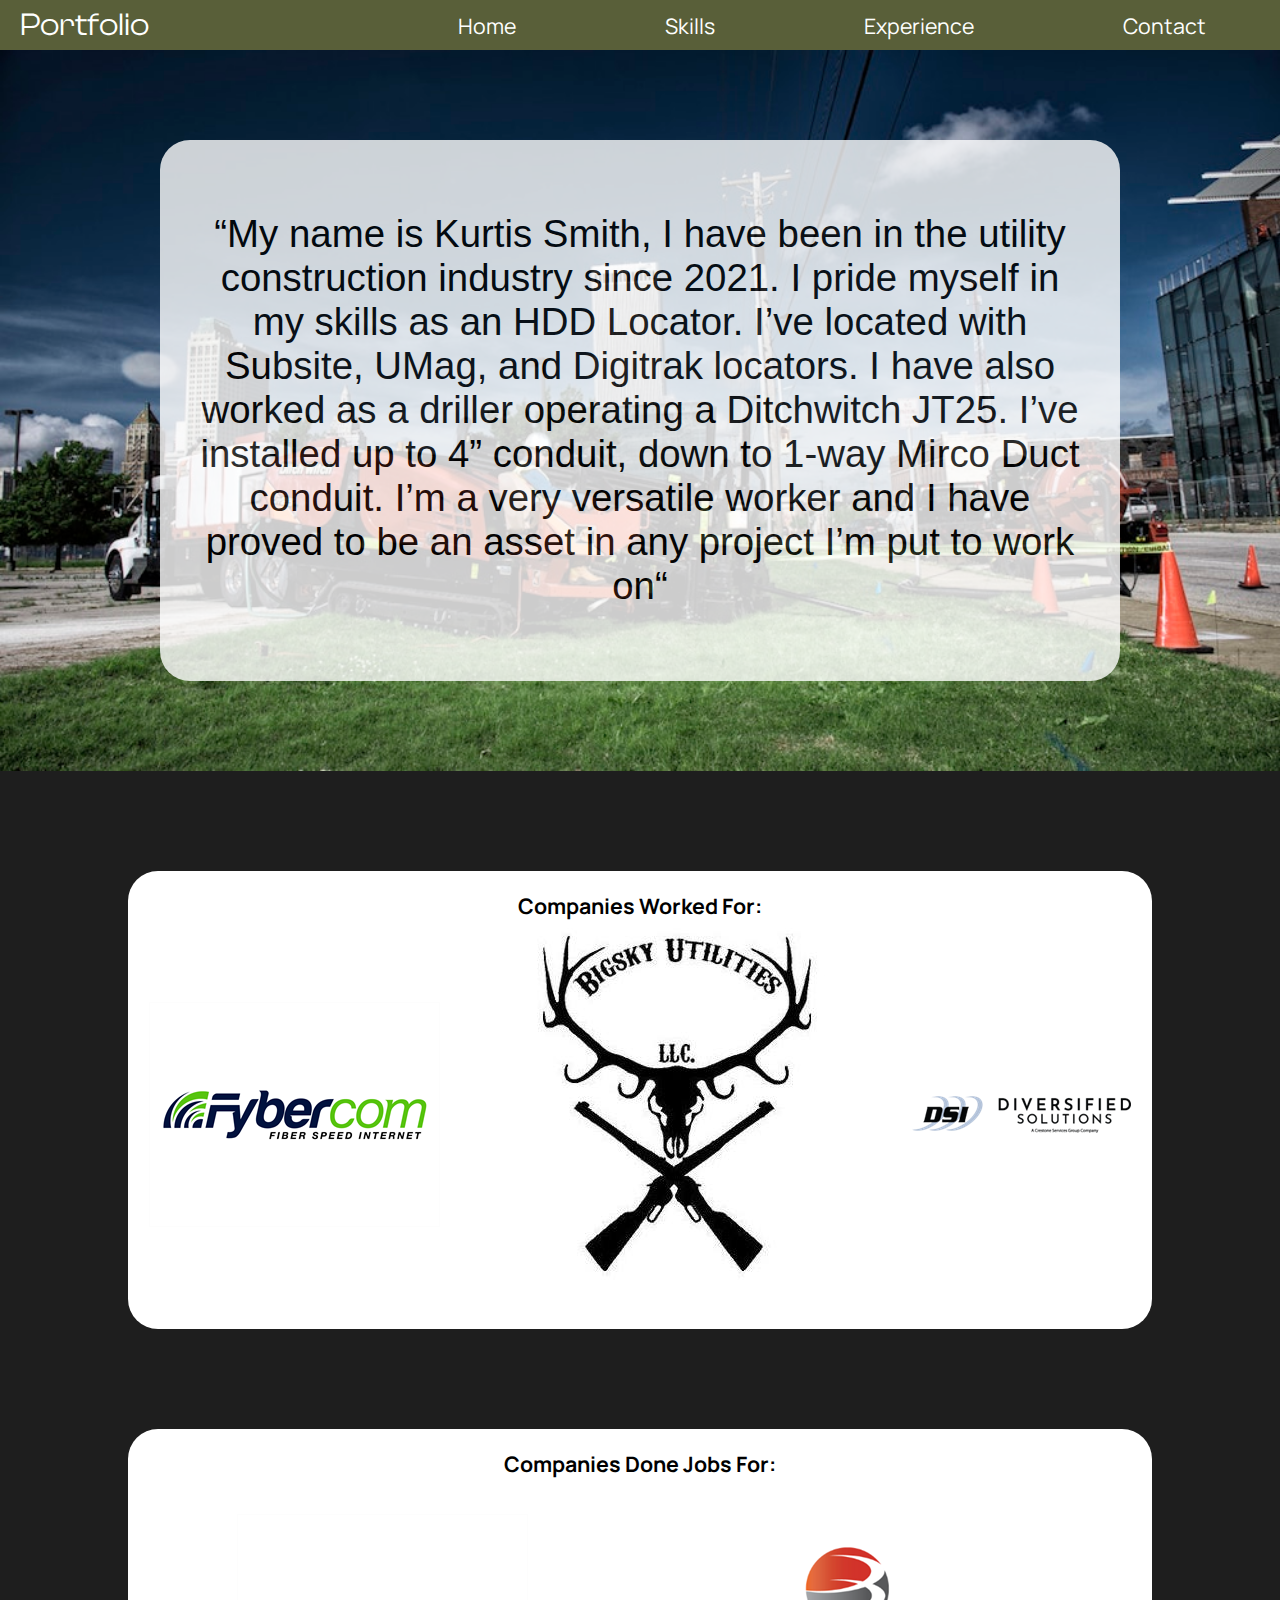
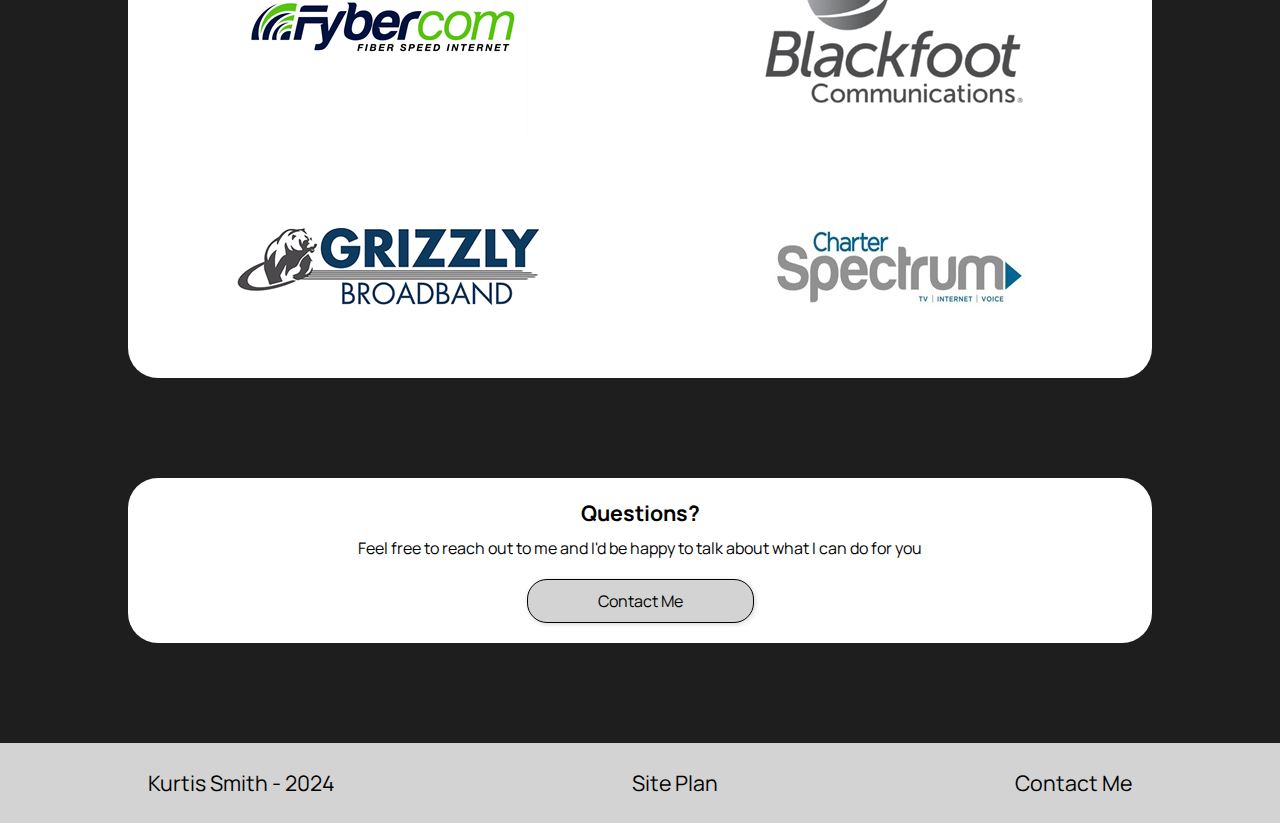
<file: personalportfolio/index.html>
<!DOCTYPE html>
<html lang="en">
<head>
    <meta charset="UTF-8">
    <meta name="viewport" content="width=device-width, initial-scale=1.0">
    <title>Home</title>
    <link type="text/css" rel="stylesheet" href="styles/style.css">
    <link rel="stylesheet" href="https://fonts.googleapis.com/css2?family=Material+Symbols+Outlined:opsz,wght,FILL,GRAD@20..48,100..700,0..1,-50..200" >
</head>
<body>

    <div id="content">

        <header>

            <div class="logo"><a href="index.html">Portfolio</a></div>
            <nav>

                <a href="index.html">Home</a>
                <a href="skills.html">Skills</a>
                <a href="experience.html">Experience</a>
                <a href="contact.html">Contact</a>

            </nav>

        </header>

        <div class="hero">
            <img src="images/jt25-1.jpg" alt="Worker operating a drill">
            <p class="message">
                “My name is Kurtis Smith, I have been in the utility construction industry since 2021. I pride myself in my skills as an HDD Locator. I’ve located with Subsite, UMag, and Digitrak locators. I have also worked as a driller operating a Ditchwitch JT25. I’ve installed up to 4” conduit, down to 1-way Mirco Duct conduit. I’m a very versatile worker and I have proved to be an asset in any project I’m put to work on“
            </p>
        </div>

        <main class="home-main">

            <section>
                <h3>Companies Worked For:</h3>
                <div class="images-bin">
                    <img src="./images/fybercom-logo.png" alt="Fybercom logo">
                    <img src="./images/bsu-logo.jpg" alt="Big Sky Utilities logo">
                    <img src="./images/dsi-logo.png" alt="DSI logo">
                </div>
            </section>
            <section>
                <h3>Companies Done Jobs For:</h3>
                <div class="images-bin">
                    <img src="./images/fybercom-logo.png" alt="Fybercom logo">
                    <img src="./images/blackfoot-logo.png" alt="Blackfoot Communications logo">
                    
                </div>
                <div class="images-bin">
                    <img src="./images/grizzly-logo.png" alt="Grizzly Broadband logo" >
                    <img src="./images/spectrum-logo.jpg" alt="Charter Spectrum logo">
                </div>
            </section>

            <section class="questions-card">
                <h3>Questions?</h3>
                <p>Feel free to reach out to me and I'd be happy to talk about what I can do for you</p>
                <a href="contact.html">Contact Me</a>
            </section>

            

        </main>
        <div class="upBtn"><div class="material-symbols-outlined">arrow_upward</div></div>
        <footer>
            <p>
                Kurtis Smith - 2024
            </p>
            <p>
                <a href="site-plan.html" target="_blank">Site Plan</a>
            </p>
            <p>
                <a href="contact.html">Contact Me</a>
            </p>
        </footer>

    </div> 
    <script src="./scripts/upBtn.js"></script>
</body>
</html>
</file>
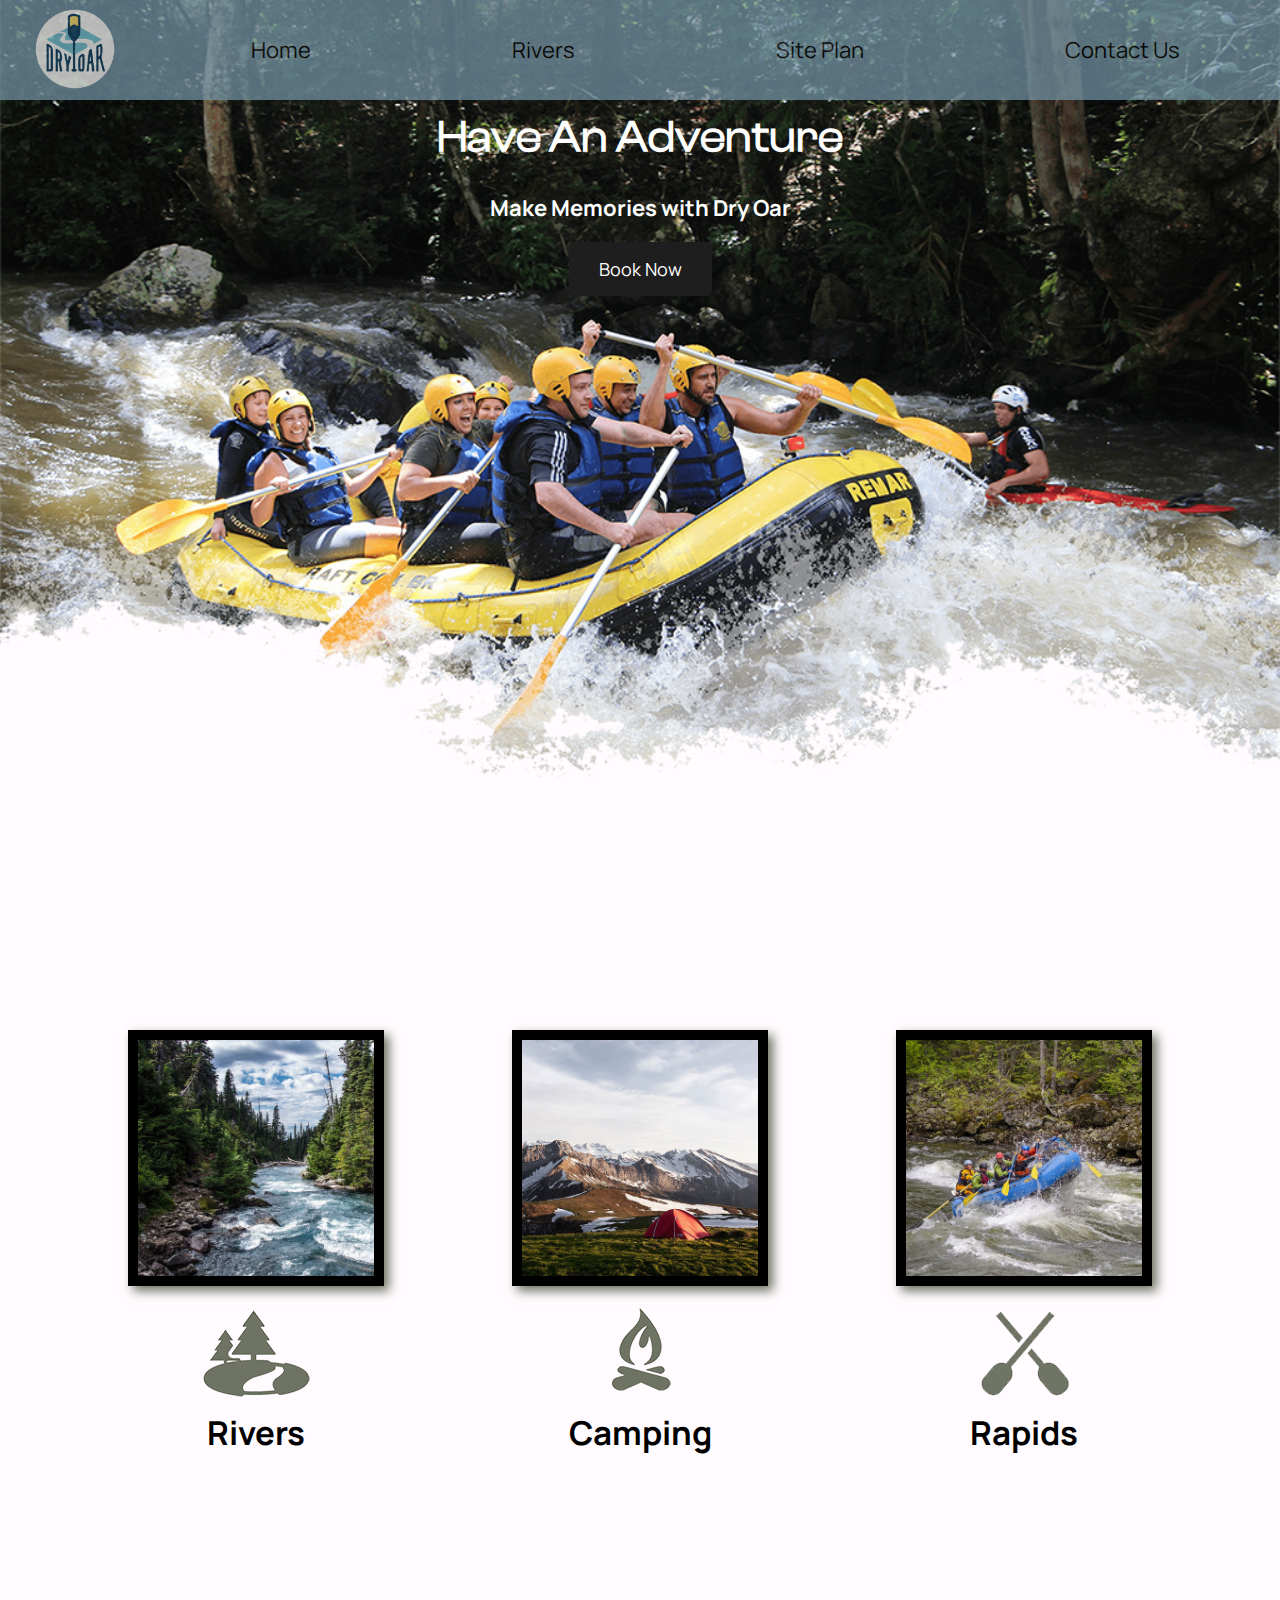
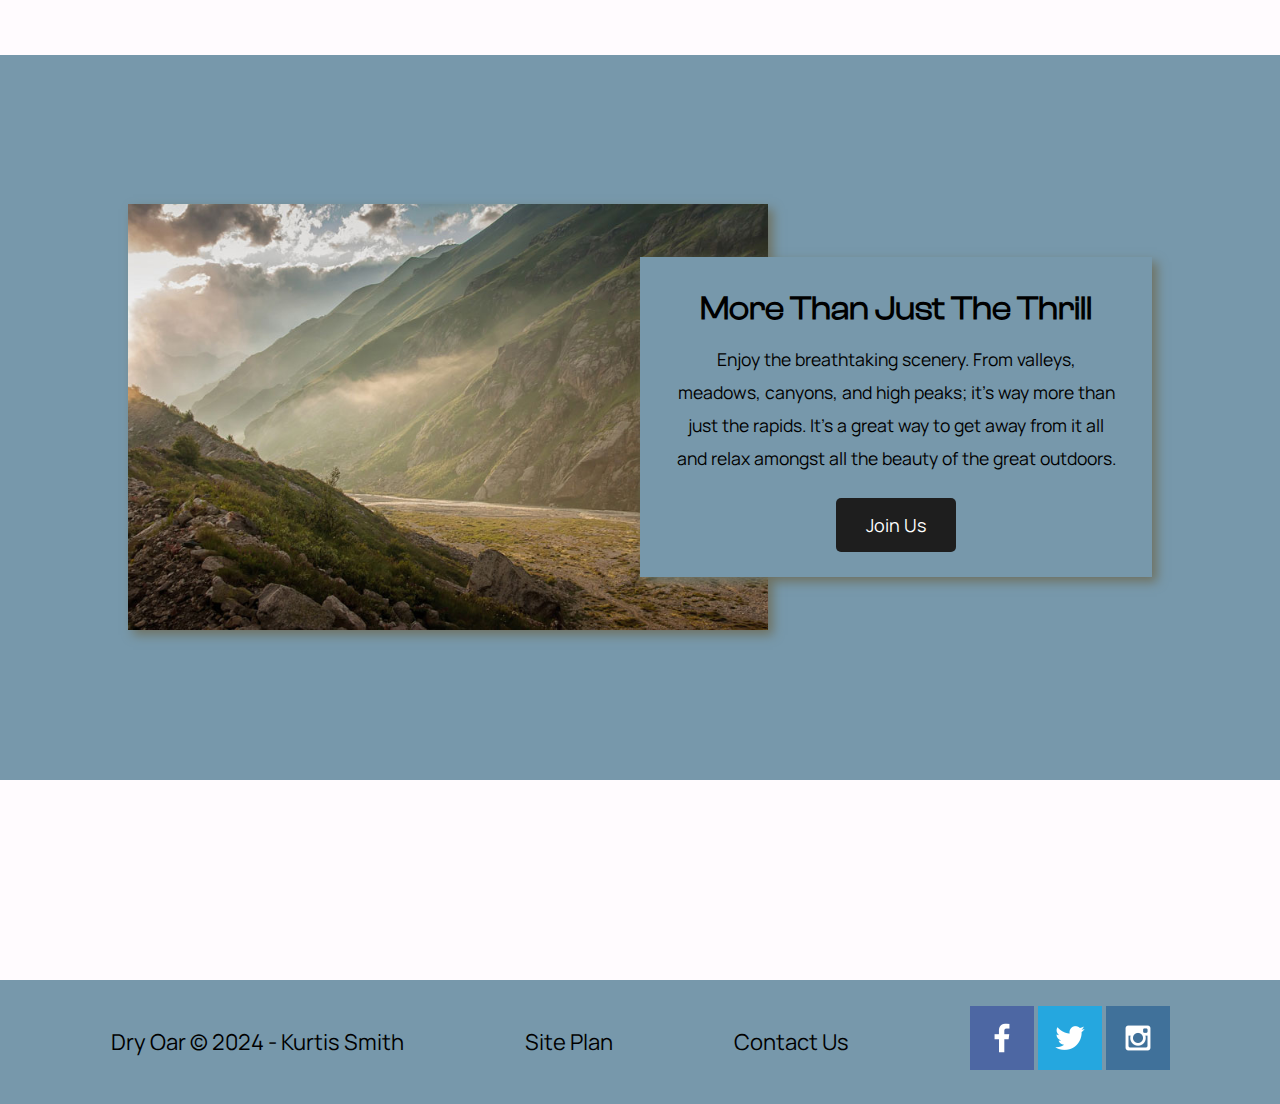
<file: wwr/index.html>
<!DOCTYPE html>
<html lang="en">
<head>
    <meta charset="UTF-8">
    <meta name="viewport" content="width=device-width, initial-scale=1.0">
    <title>Wild Water Expeditions | Home</title>
    <link rel="stylesheet" href="styles/style.css">
    <link href="https://fonts.googleapis.com/css2?family=Manrope:wght@200;300;400;500&amp;display=swap" rel="stylesheet">
</head>
<body>
    <div id="content">

        <header>
            <a href="index.html" id="logo_link">
                <img class="logo" src="images/logo.png" alt="Dry Oar Logo">
            </a>
            <nav>
                <a href="index.html">Home</a>
                <a href="rivers.html">Rivers</a>
                <a href="site-plan-rafting.html">Site Plan</a>
                <a href="contactus.html">Contact Us</a>

            </nav>
        </header>   

        <div id="hero">

        
            <div id="hero-box">
                <img id="hero-img" src="images/hero.png" alt="People enjoying rafting">
            </div>
            
            <section id="hero-msg">
                <h1 class="home-title">
                    Have An Adventure
                </h1>
                <h4>
                    Make Memories with Dry Oar
                </h4>
                <div class="button-box">
                    <a class="book" href="contactus.html">Book Now</a>
                </div>
            </section>
            
        </div>
        
        <main class="home-grid">

            <section class="rivers-card">
                <img class="card-img" src="images/rivers.jpg" alt="river in forest">
                <img class="icon" src="images/river_icon.png" alt="river icon">
                <h2>Rivers</h2>
            </section>

            <section class="camping-card">
                <img class="card-img" src="images/camping.jpg" alt="tent in mountains">
                <img class="icon" src="images/fire_icon.png" alt="fire icon">
                <h2>Camping</h2>
            </section>

            <section class="rapids-card">
                <img class="card-img" src="images/rapids.jpg" alt="rafting boat">
                <img class="icon" src="images/oars.png" alt="oars icon">
                <h2>Rapids</h2>
            </section>

            <div id="background"></div>

            <img class="mountains" src="images/mountains.jpg" alt="Misty mountains">

            <section class="msg">
                <h2>More Than Just The Thrill</h2>
                <p>Enjoy the breathtaking scenery. From valleys, meadows, canyons, and high peaks; it's way more than just the rapids. It's a great way to get away from it all and relax amongst all the beauty of the great outdoors. </p>
                <a class="join" href="rivers.html">Join Us</a>
            </section>

        </main>
        <footer>

            <p>Dry Oar &copy; 2024 - Kurtis Smith</p>
            <p><a href="site-plan-rafting.html">Site Plan</a></p>
            <p><a href="contactus.html">Contact Us</a></p>
            <div class="social">

                <a href="https://facebook.com" target="_blank">
                    <img src="images/facebook.png" alt="facebook icon">
                </a>

                <a href="https://twitter.com" target="_blank">
                    <img src="images/twitter.png" alt="twitter icon">
                </a>

                <a href="https://instagram.com" target="_blank">
                    <img src="images/instagram.png" alt="instagram icon">
                </a>

            </div>

        </footer>

    </div>
    
    
    
</body>
</html>
</file>
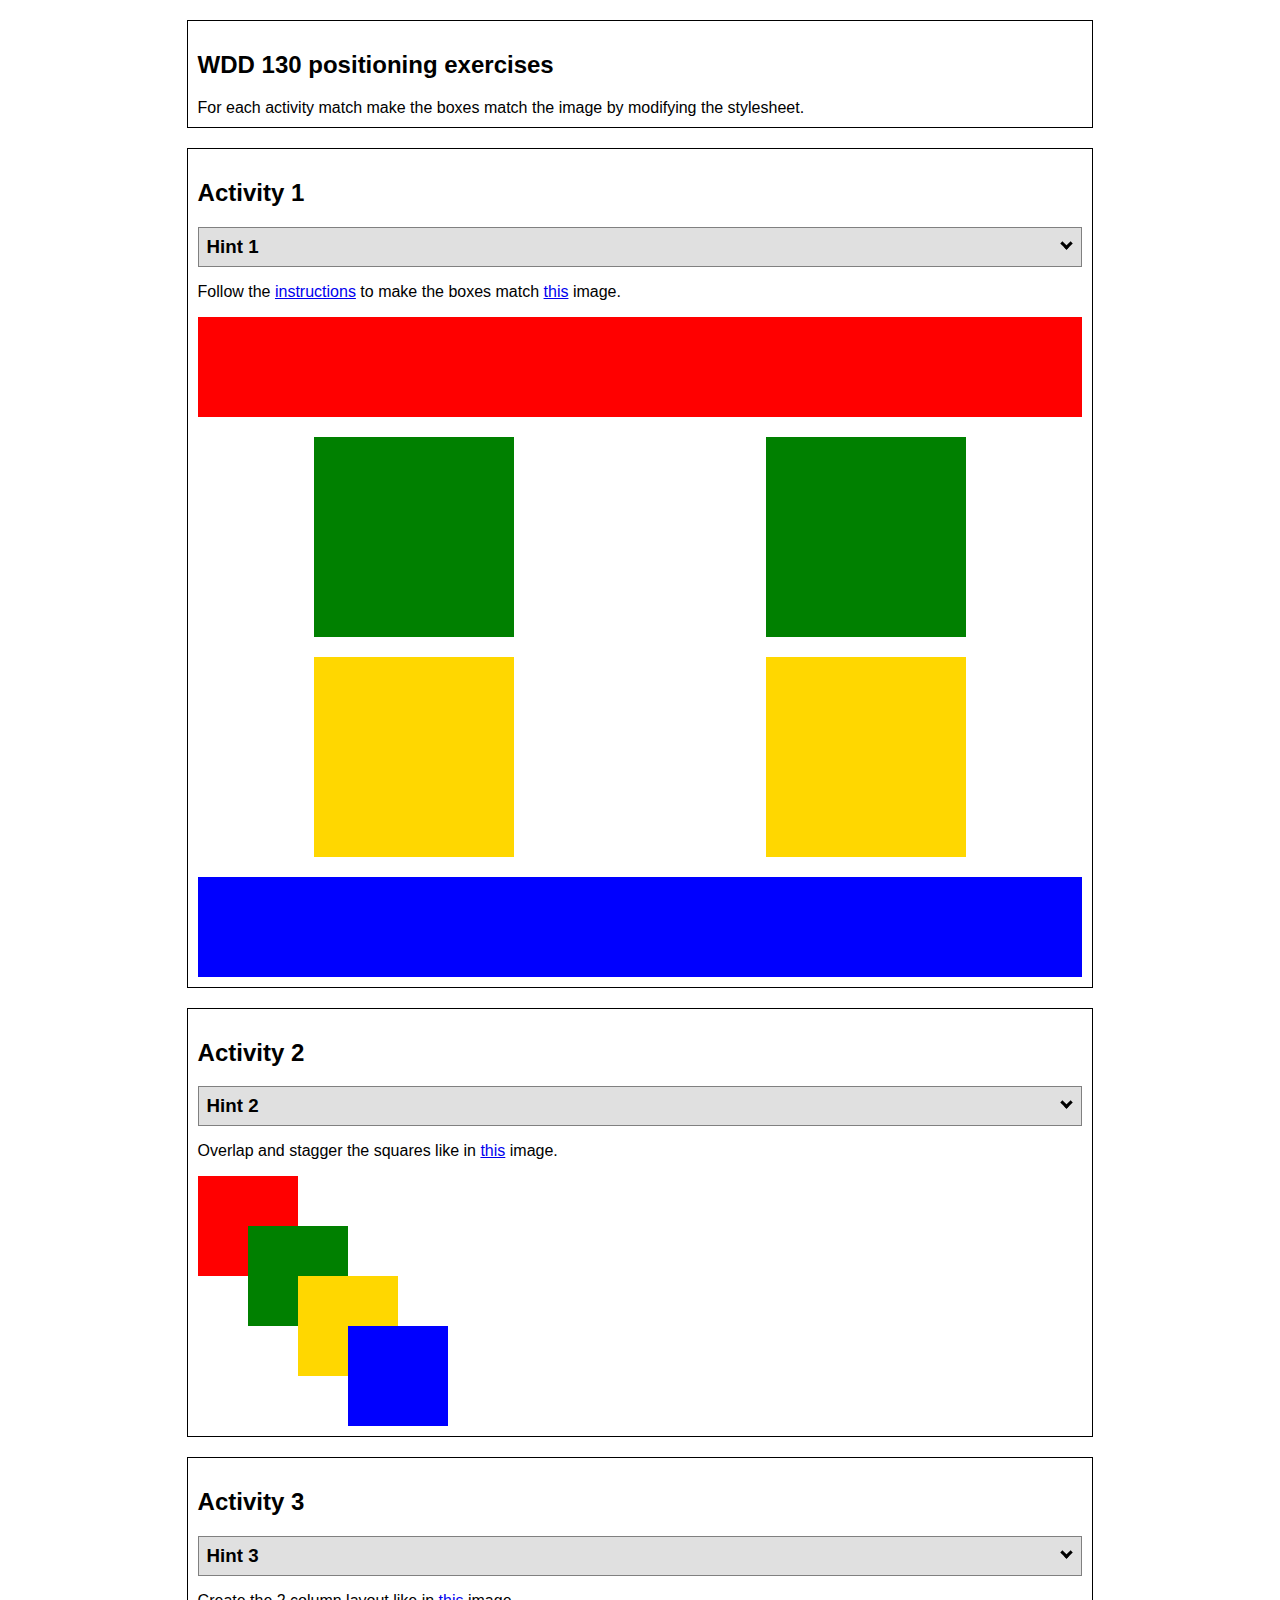
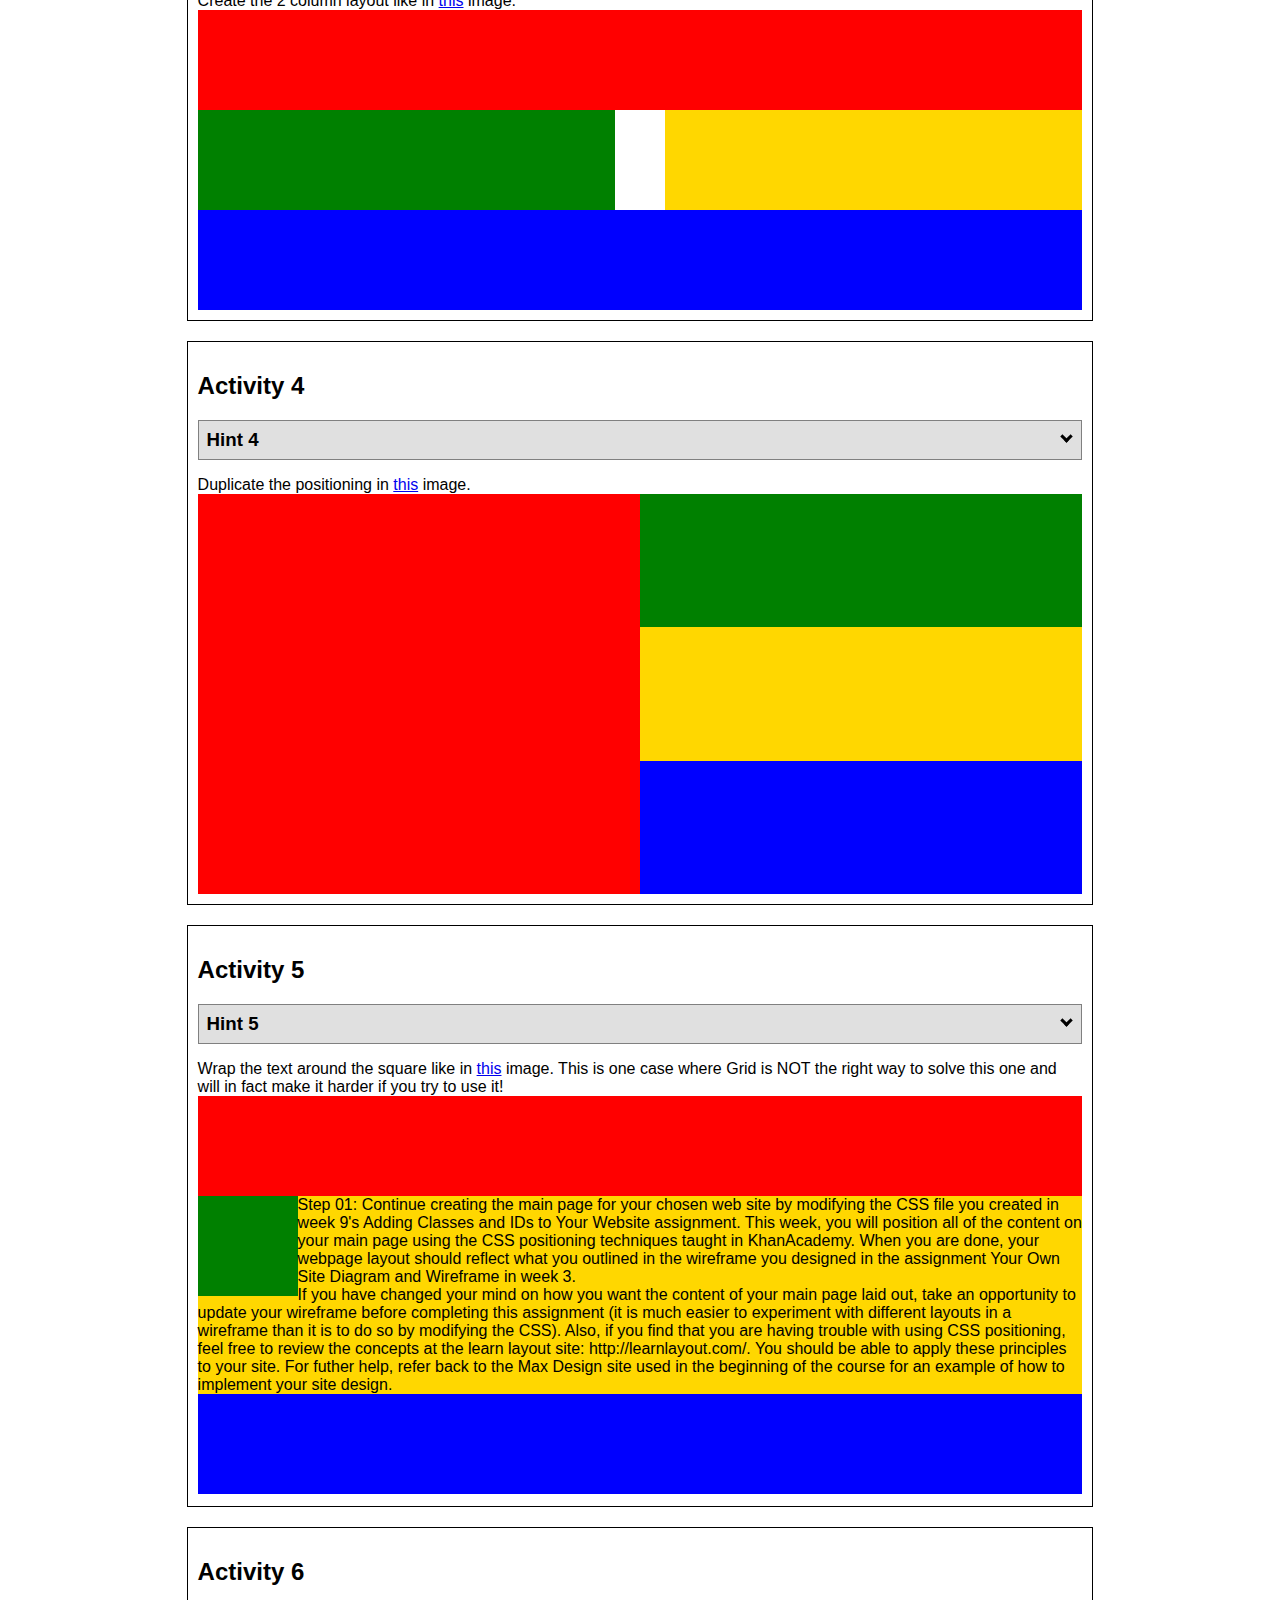
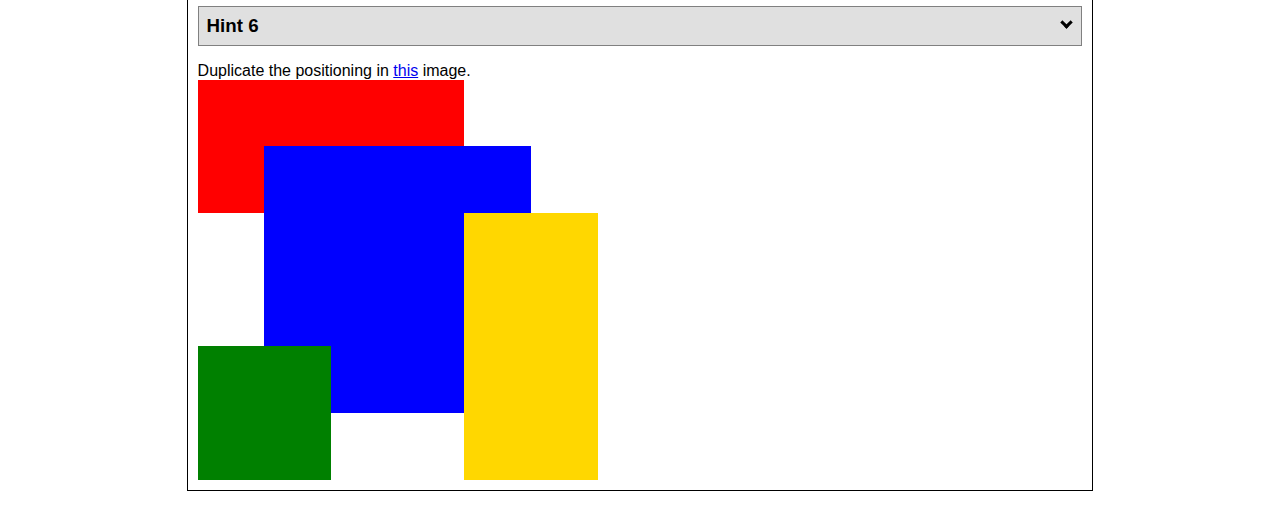
<file: positioning.html>
<!DOCTYPE html>
<html lang="en">
  <head>
    <!-- HTML - Name: positioning.html -->
    <title>Positioning Activity</title>
    <link rel="stylesheet" type="text/css" href="positionstyles.css" />
  </head>
  <body>
    <div class="activity">
      <h2>WDD 130 positioning exercises</h2>
      For each activity match make the boxes match the image by modifying the stylesheet.</div>
    
    <div class="activity">
      <h2>Activity 1</h2>
      <section class="hint"><input type="checkbox" ><i></i> <h3>Hint 1</h3><div><p>Check out the <a href="https://byui-wdd.github.io/wdd130/activities/w06-css-positioning.html" target="_blank">activity instructions</a> in Ilearn!</p></div></section>
      <p>Follow the <a href="https://byui-wdd.github.io/wdd130/activities/w06-css-positioning.html" target="_blank">instructions</a> to make the boxes match  <a href="https://byui-wdd.github.io/wdd130/images/example1.png" target="_blank">this</a> image.</p>
      <div class="content1" >
        <div class="red1" ></div>
        <div class="green1" ></div>
        <div class="green1" ></div>
        <div class="yellow1"></div>
        <div class="yellow1"></div>
        <div class="blue1"></div>
      </div>
    </div>



    <div class="activity">
      <h2>Activity 2</h2>
      <section class="hint"><input type="checkbox" > <h3>Hint 2</h3><i></i><div>
      <ul>
      <li>grid-template-columns: 50px 50px 50px 50px 50px </li></ul></div></section>
      <p>Overlap and stagger the squares like in <a href="https://byui-wdd.github.io/wdd130/images/example2.png" target="_blank">this</a> image.</p>
      <div class="content2" >
        <div class="red2" ></div>
        <div class="green2" ></div>
        <div class="yellow2"></div>
        <div class="blue2"></div>
      </div>
    </div>



    <div class="activity">
      <h2>Activity 3</h2>
      <section class="hint"><input type="checkbox" > <h3>Hint 3</h3><i></i><div><p>This one is going to be best solved with CSS Grid. Remember to make the boxes the right width first...then start moving them around. </p><h4>Properties used:</h4><ul><li>display:grid;</li><li>grid-template-columns:</li><li>grid-column-gap:</li>
        <li>grid-column:</li>  </ul></div></section>
      Create the 2 column layout like in <a href="https://byui-wdd.github.io/wdd130/images/example3.png" target="_blank">this</a>  image.
      <div class="content3" >
        <div class="red3" ></div>
        <div class="green3" ></div>
        <div class="yellow3"></div>
        <div class="blue3"></div>
      </div>
    </div>


    
    <div class="activity">
      <h2>Activity 4</h2>
      <section class="hint"><input type="checkbox" > <h3>Hint 4</h3><i></i><div><p>For the others we have been primarily concerned with width. For this one you will need to adjust height as well. </p><h4>Properties used:</h4><ul><li>display:grid;</li><li>grid-template-columns:</li><li>grid-row:</li></ul></div></section>
      Duplicate the positioning in <a href="https://byui-wdd.github.io/wdd130/images/example4.png" target="_blank">this</a> image. 
      <div class="content4" >
        <div class="red4" ></div>
        <div class="green4" ></div>
        <div class="yellow4"></div>
        <div class="blue4"></div>
      </div>
    </div>

    <div class="activity">
      <h2>Activity 5</h2>
      <section class="hint"><input type="checkbox" > <h3>Hint 5</h3><i></i><div><p>Grid is <strong>not</strong> the right way to do this.  In fact there is only one way to really do that...and that is with float. Remember that we float the thing we want the text to wrap around.  Also remember to start by making all the shapes the right size and shape.</p><h4>Properties used:</h4><ul><li>float: left;</li></ul></div></section>
      Wrap the text around the square like in <a href="https://byui-wdd.github.io/wdd130/images/example5.png" target="_blank">this</a> image. This is one case where Grid is NOT the right way to solve this one and will in fact make it harder if you try to use it!
      <div class="content5" >
        <div class="red5" ></div>
        <div class="green5" ></div>
        <div class="yellow5">Step 01: Continue creating the main page for your chosen web site by modifying the CSS file you created in week 9's Adding Classes and IDs to Your Website assignment. This week, you will position all of the content on your main page using the CSS positioning techniques taught in KhanAcademy. When you are done, your webpage layout should reflect what you outlined in the wireframe you designed in the assignment Your Own Site Diagram and Wireframe in week 3. <br />
          If you have changed your mind on how you want the content of your main page laid out, take an opportunity to update your wireframe before completing this assignment (it is much easier to experiment with different layouts in a wireframe than it is to do so by modifying the CSS). Also, if you find that you are having trouble with using CSS positioning, feel free to review the concepts at the learn layout site: http://learnlayout.com/. You should be able to apply these principles to your site. For futher help, refer back to the Max Design site used in the beginning of the course for an example of how to implement your site design.</div>
        <div class="blue5"></div>
      </div>
    </div>
    <div class="activity">
      <h2>Activity 6</h2>
      <section class="hint"><input type="checkbox" > <h3>Hint 6</h3><i></i><div><p>This one is all about visualizing the grid behind the layout. If you are having a hard time doing that first: all the sizes are even multiples of 100, and second here is another example with the lines drawn: <a href="https://byui-wdd.github.io/wdd130/images/example6-hint.png" target="_blank">example 6 with lines</a>. For this one you will find it easiest if you use px for the column width. You can also use <kbd>z-index</kbd> to control the element layering.    </p><h4>Properties used:</h4><ul><li>display:grid;</li><li>grid-template-columns:</li><li>grid-column:</li><li>grid-row:</li><li><a href="https://www.w3schools.com/cssref/pr_pos_z-index.asp" target="_blank">z-index:</a></li></ul></div></section>
      Duplicate the positioning in <a href="https://byui-wdd.github.io/wdd130/images/example6.png" target="_blank">this</a> image.
      <div class="content6" >
        <div class="red6" ></div>
        <div class="green6" ></div>
        <div class="yellow6"></div>
        <div class="blue6"></div>
      </div>
    </div>
  </body>
</html>
</file>
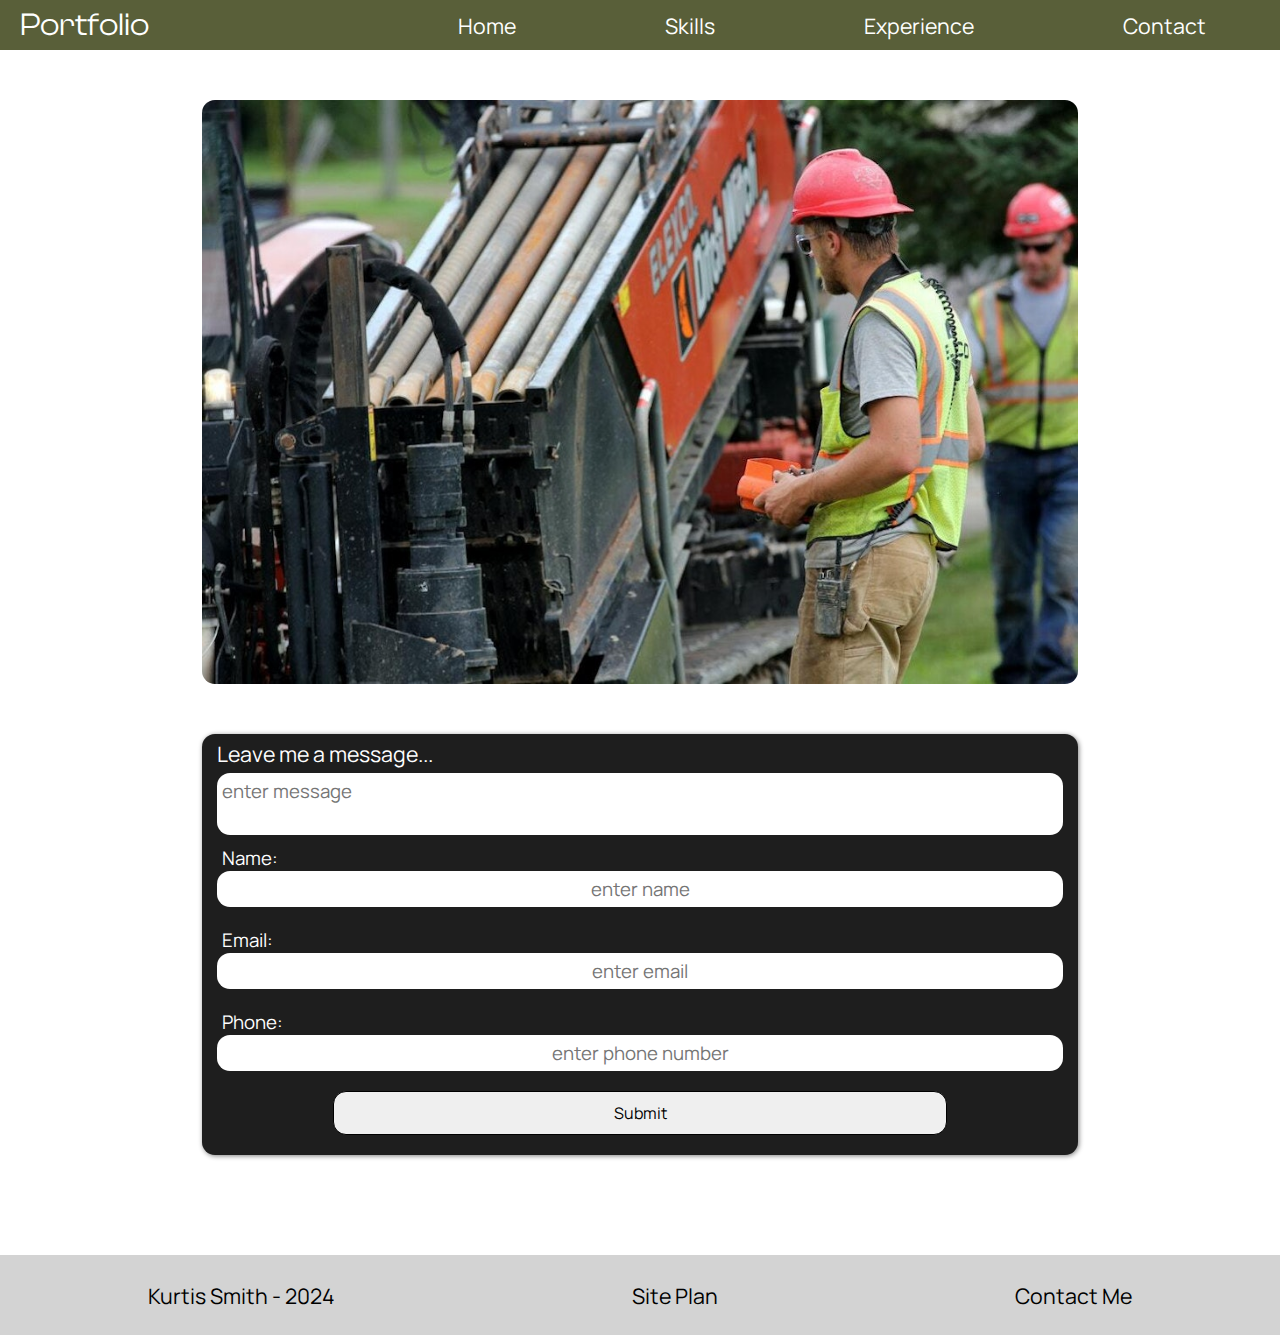
<file: personalportfolio/contact.html>
<!DOCTYPE html>
<html lang="en">
<head>
    <meta charset="UTF-8">
    <meta name="viewport" content="width=device-width, initial-scale=1.0">
    <title>Contact</title>
    <link type="text/css" rel="stylesheet" href="styles/style.css">

</head>
    
<body>

    <div id="content">

        <header>

            <div class="logo"><a href="index.html">Portfolio</a></div>
            <nav>

                <a href="index.html">Home</a>
                <a href="skills.html">Skills</a>
                <a href="experience.html">Experience</a>
                <a href="contact.html">Contact</a>

            </nav>

        </header>

        <main class="contact-main">

            <img class="contact-img" src="./images/drill1.jpg" alt="Worker standing next to a drill">

            <div class="card message-card">
                <h3 class="message-h3">Leave me a message...</h3>
                <form>
                    <textarea placeholder="enter message" required></textarea>
                    <h3>Name:</h3>
                    <input type="text" required placeholder="enter name">
                    <h3>Email:</h3>
                    <input type="email" required placeholder="enter email">
                    <h3>Phone:</h3>
                    <input type="text" required placeholder="enter phone number">
                    <button type="submit">Submit</button>

                </form>
            </div>

            <div class="upBtn"><div class="material-symbols-outlined">arrow_upward</div></div>

        </main>

        <footer>
            <p>
                Kurtis Smith - 2024
            </p>
            <p>
                <a href="site-plan.html" target="_blank">Site Plan</a>
            </p>
            <p>
                <a href="contact.html">Contact Me</a>
            </p>
        </footer>

    </div>

    
</body>
</html>
</file>
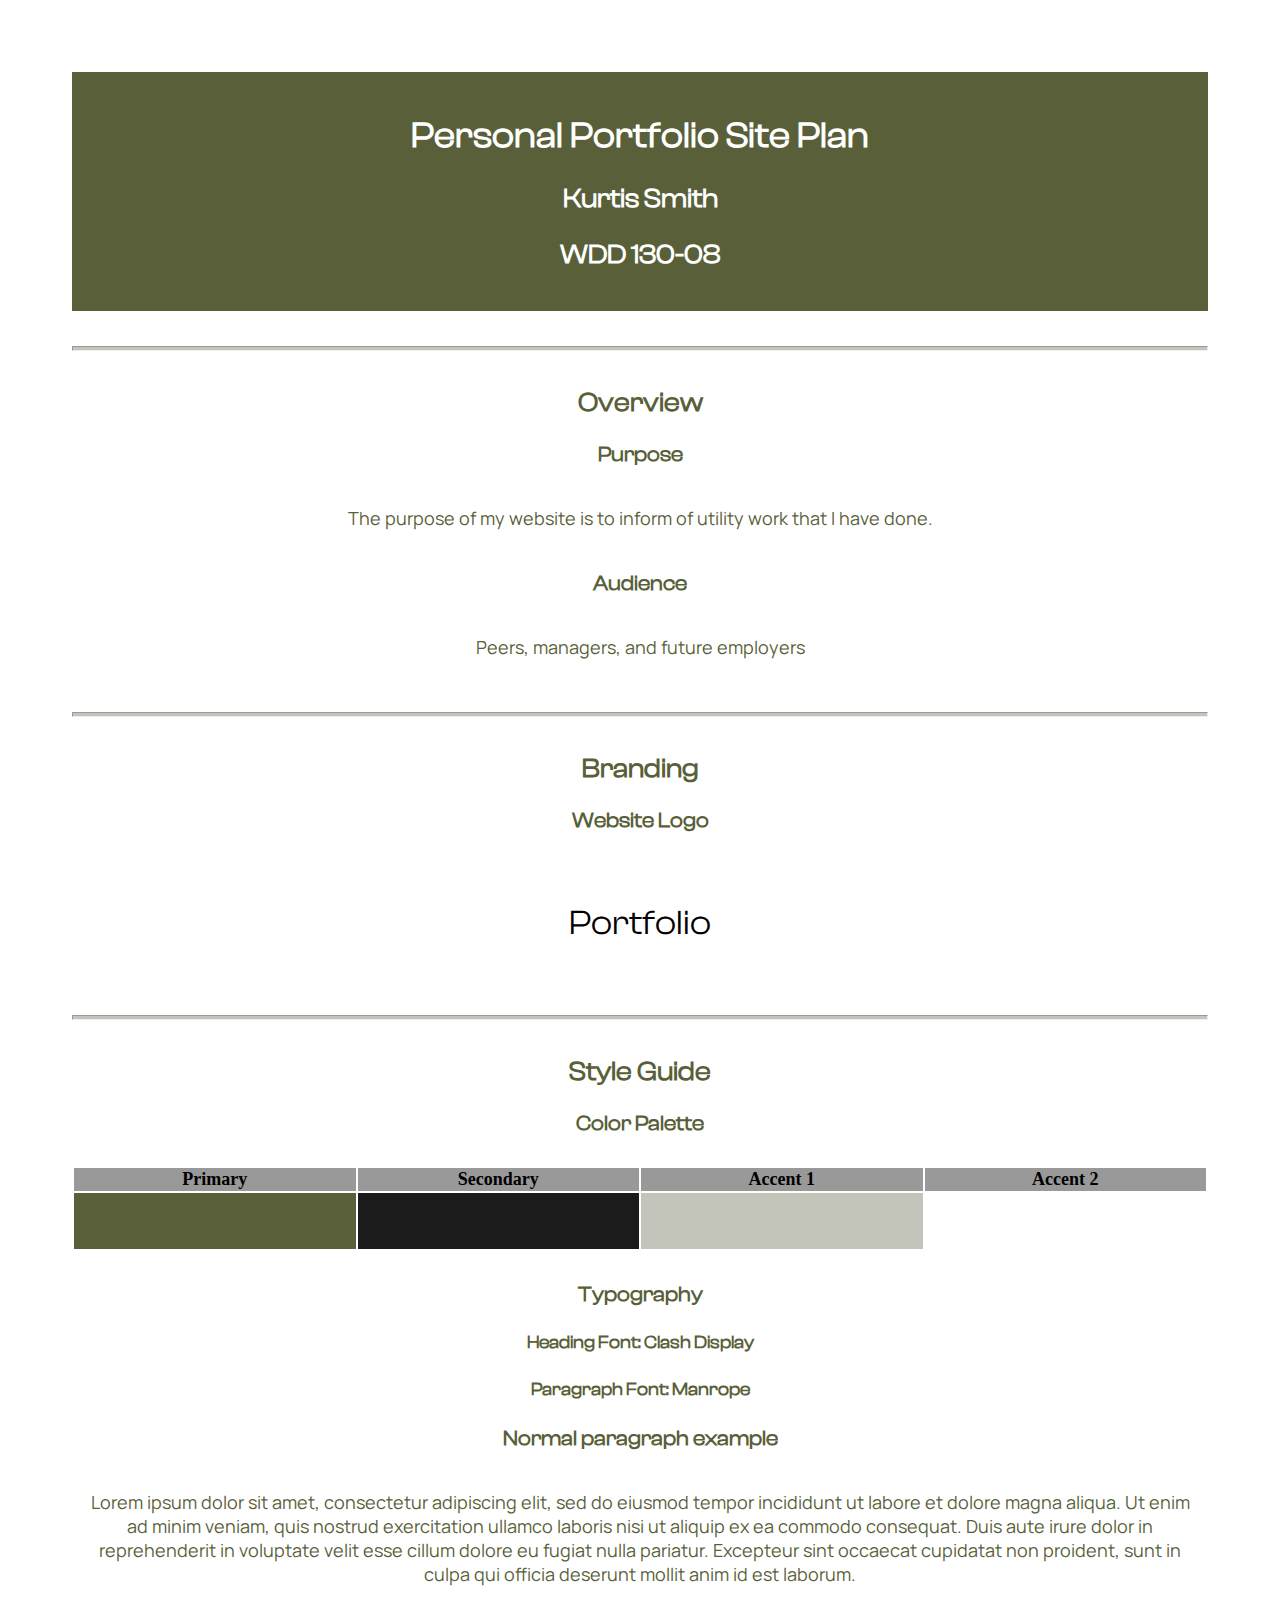
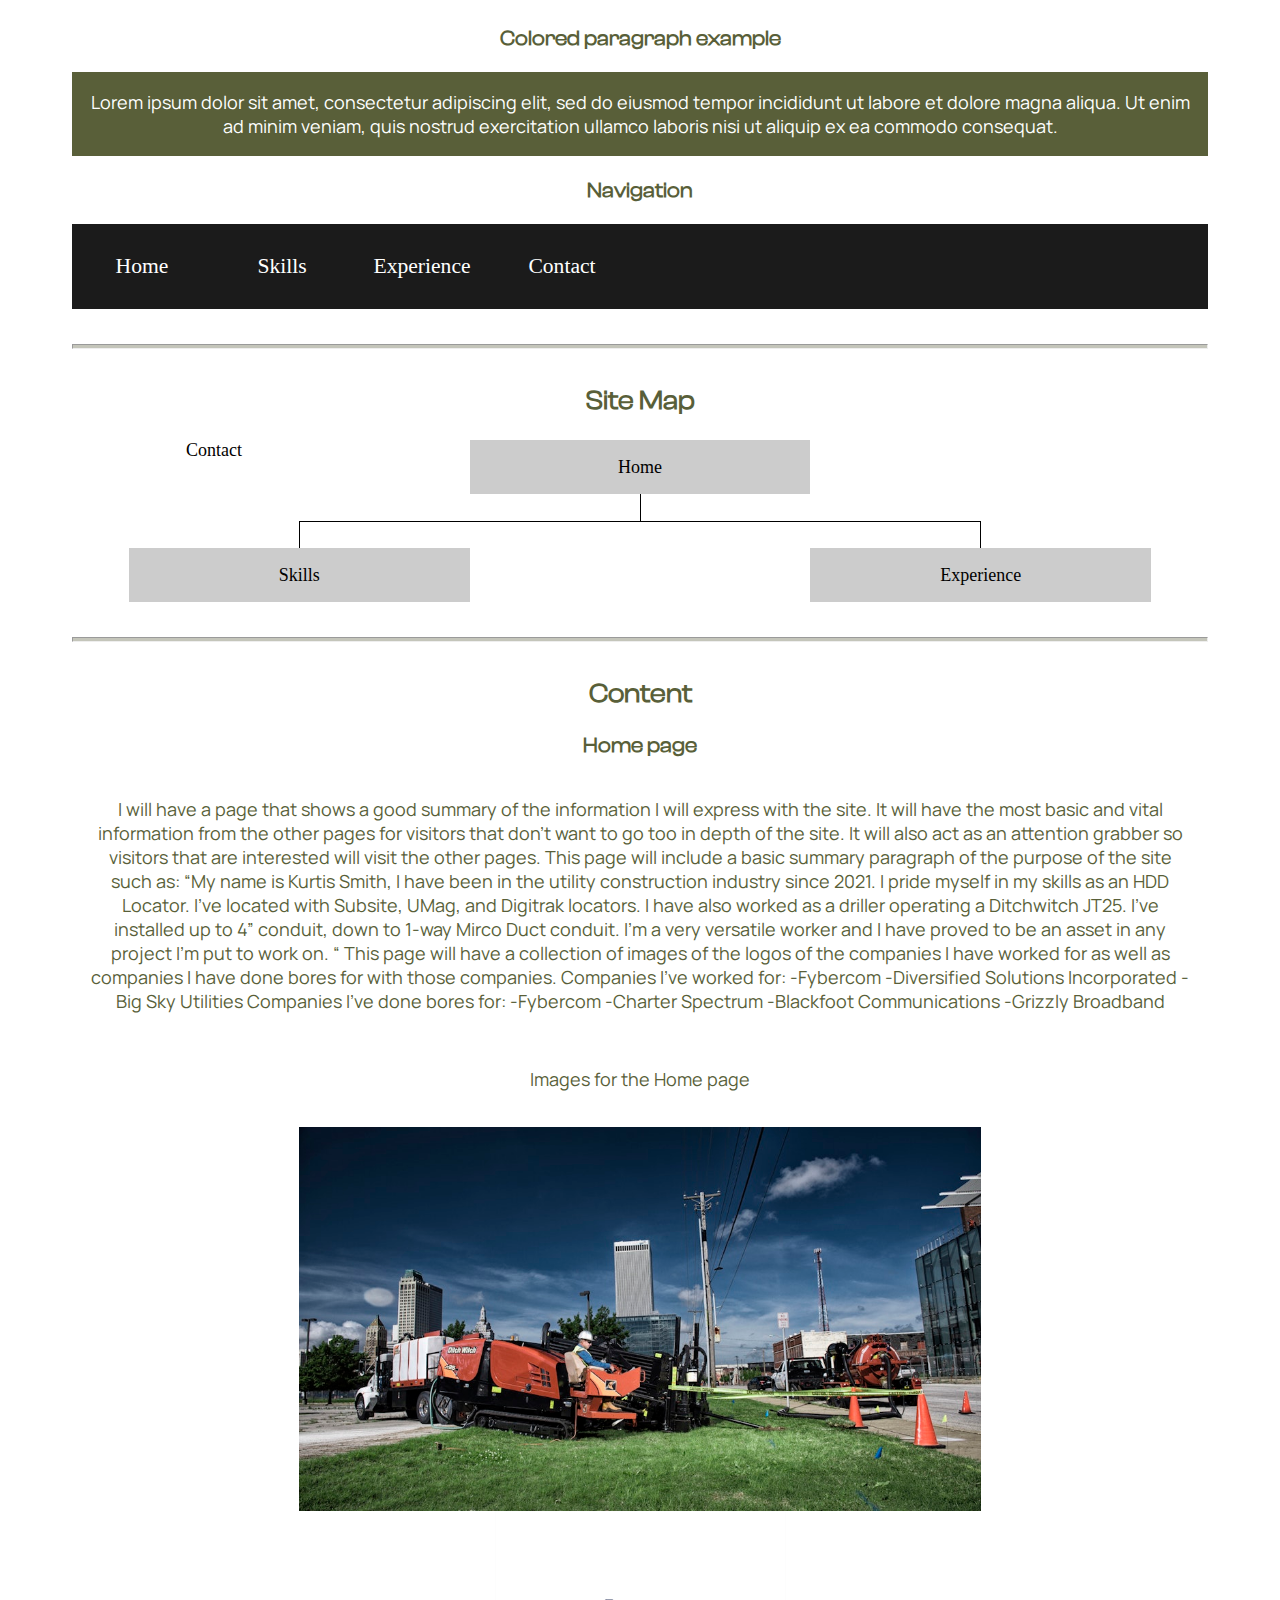
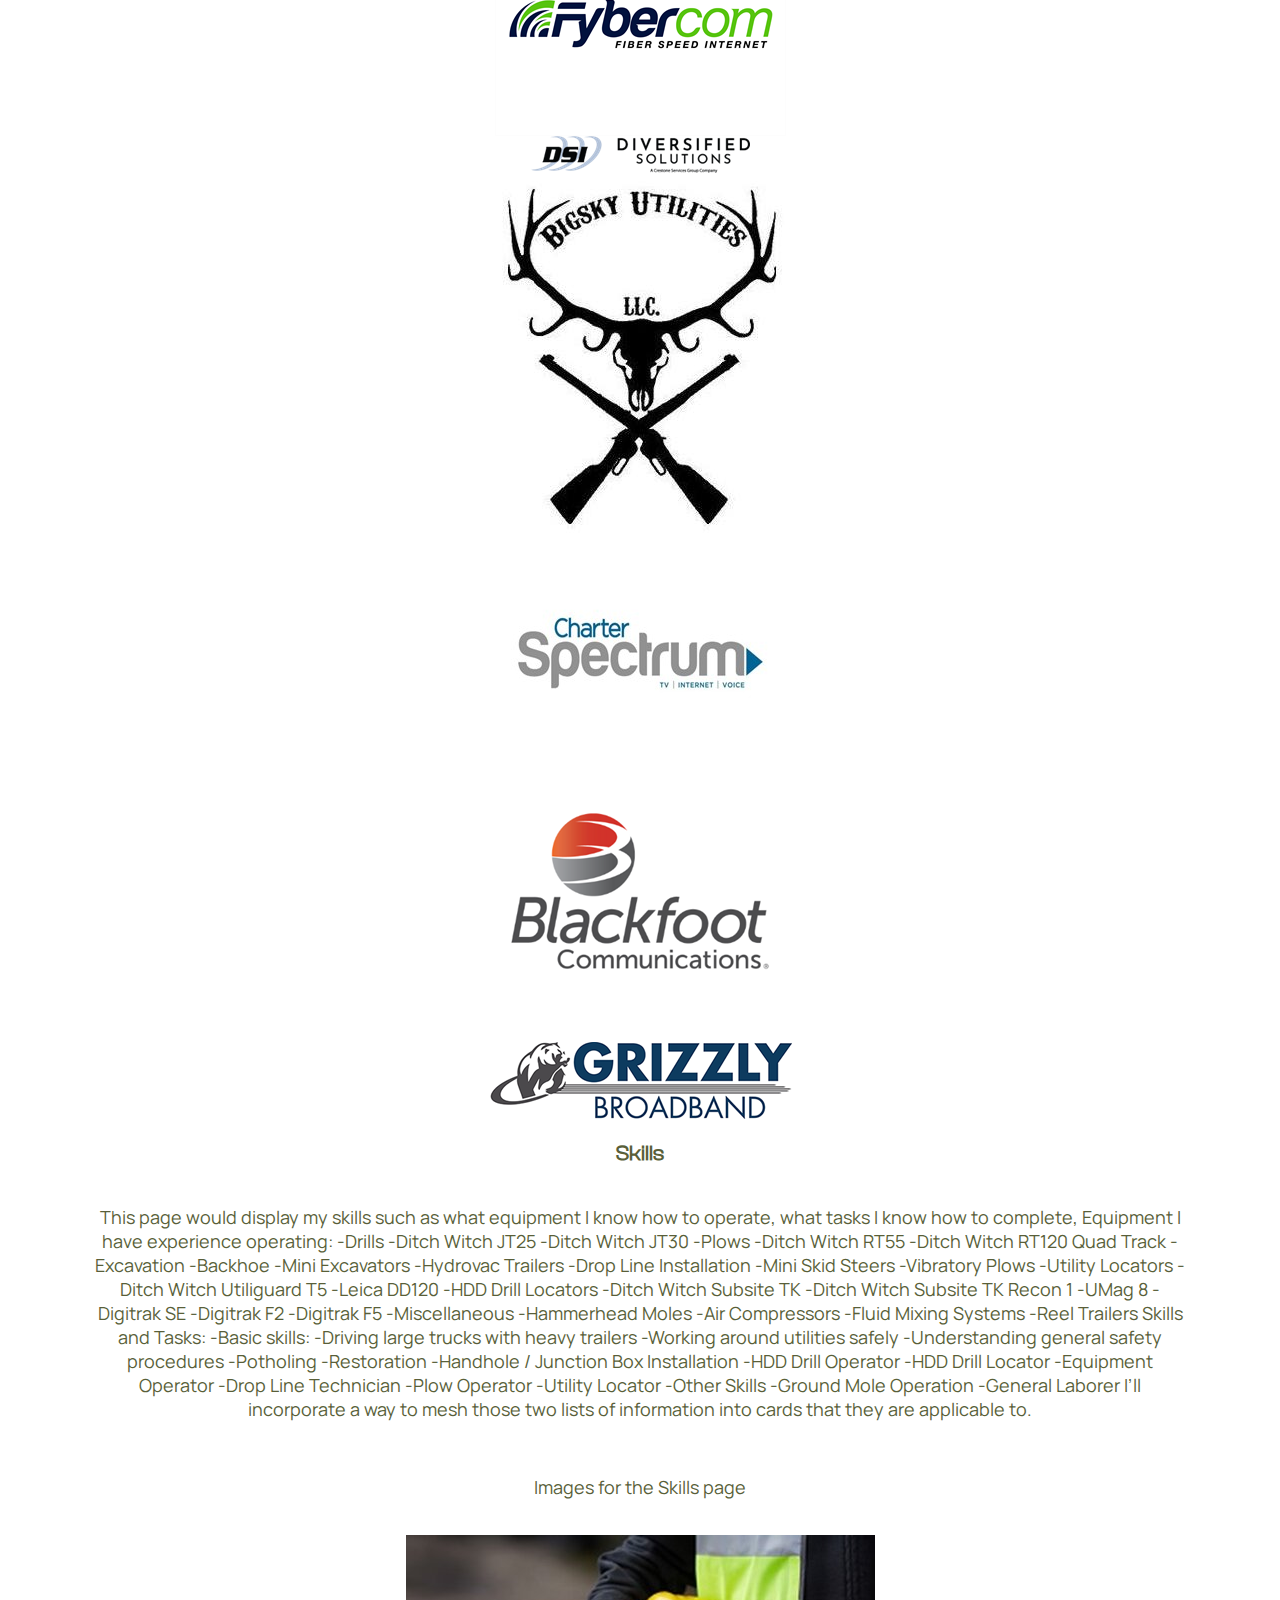
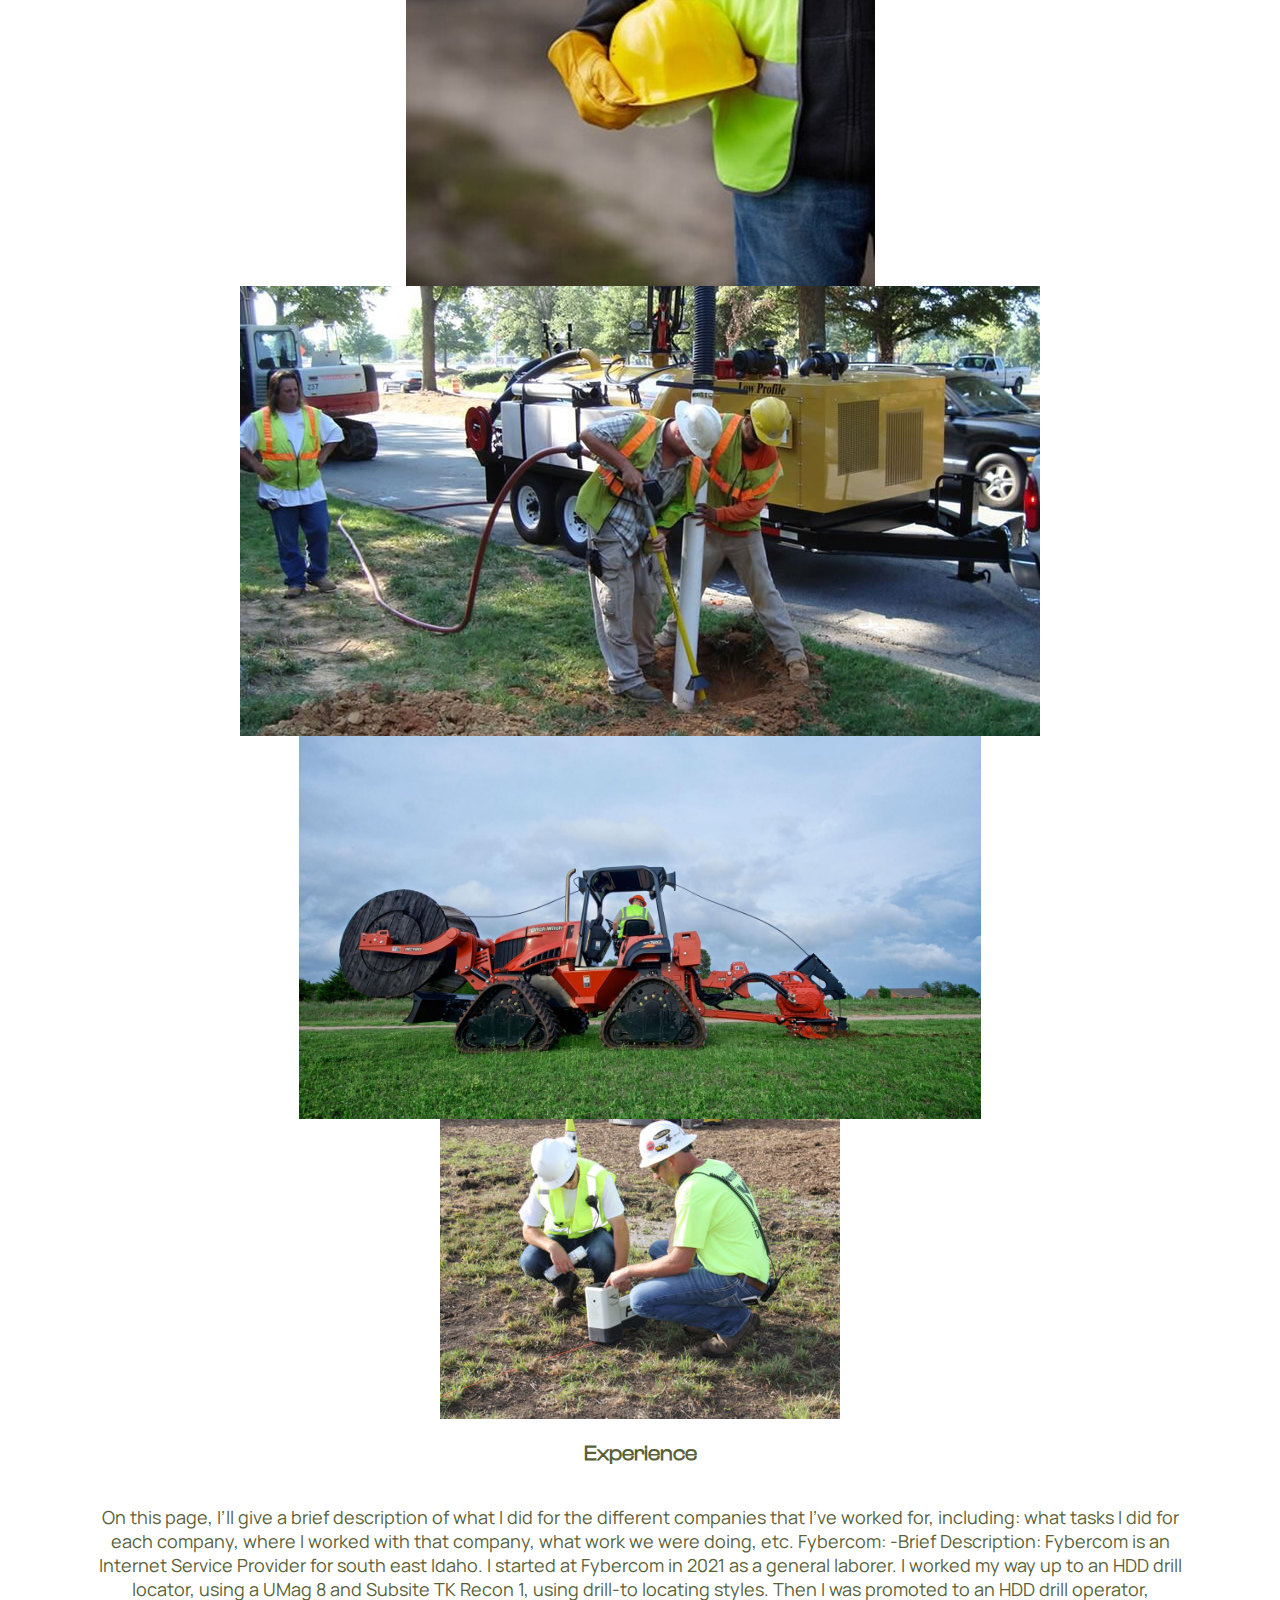
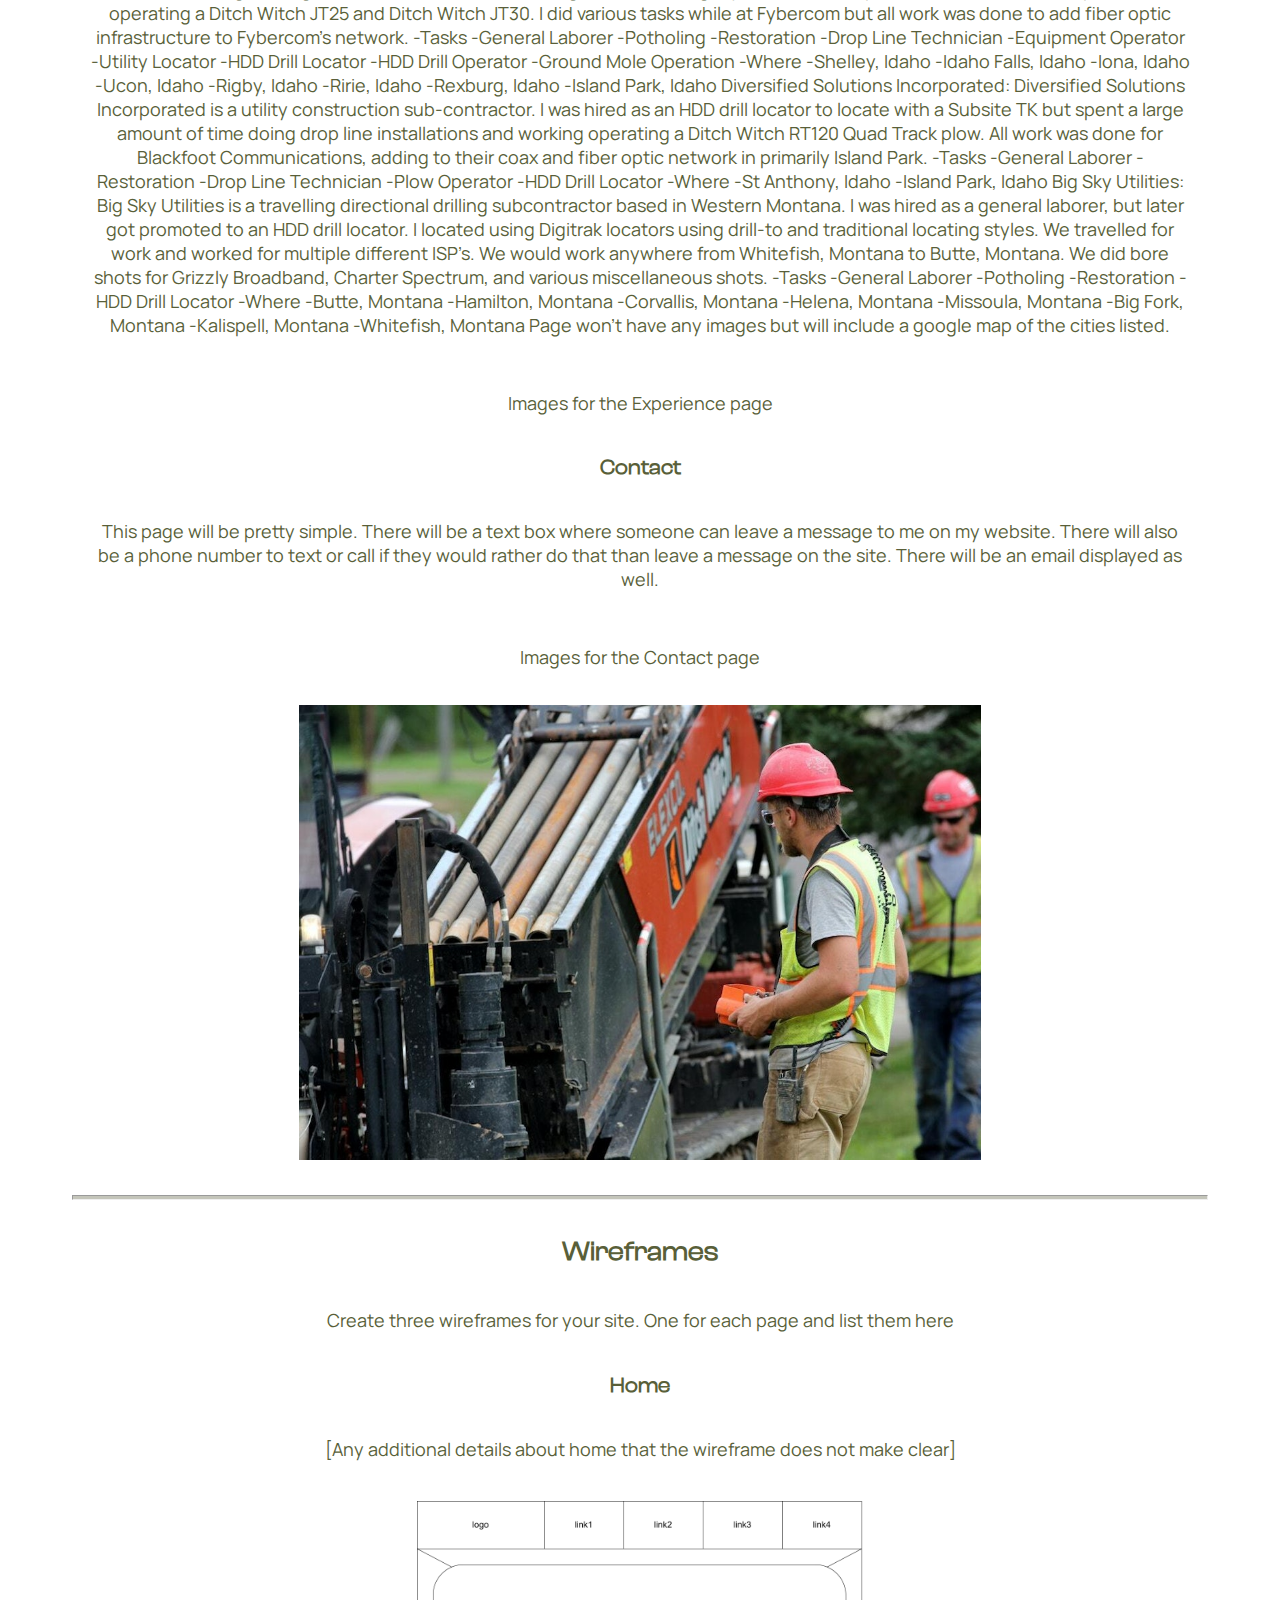
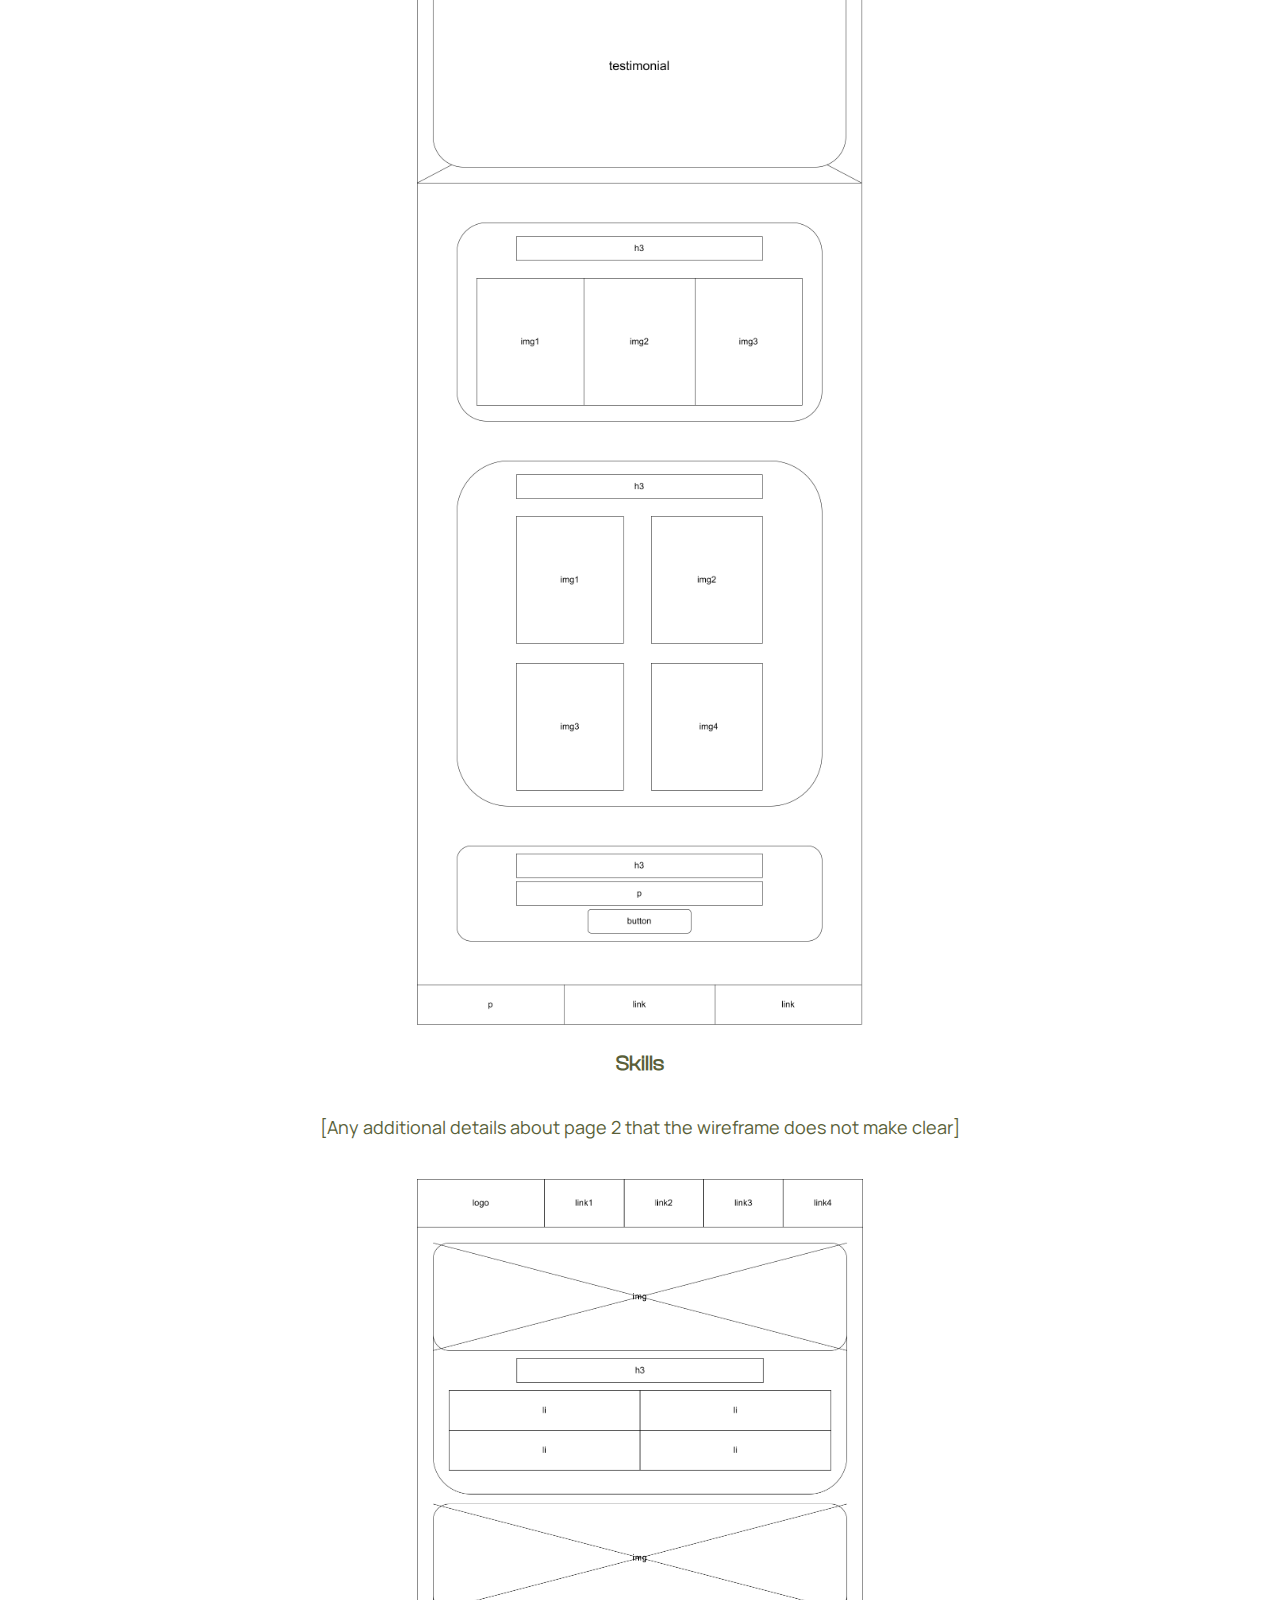
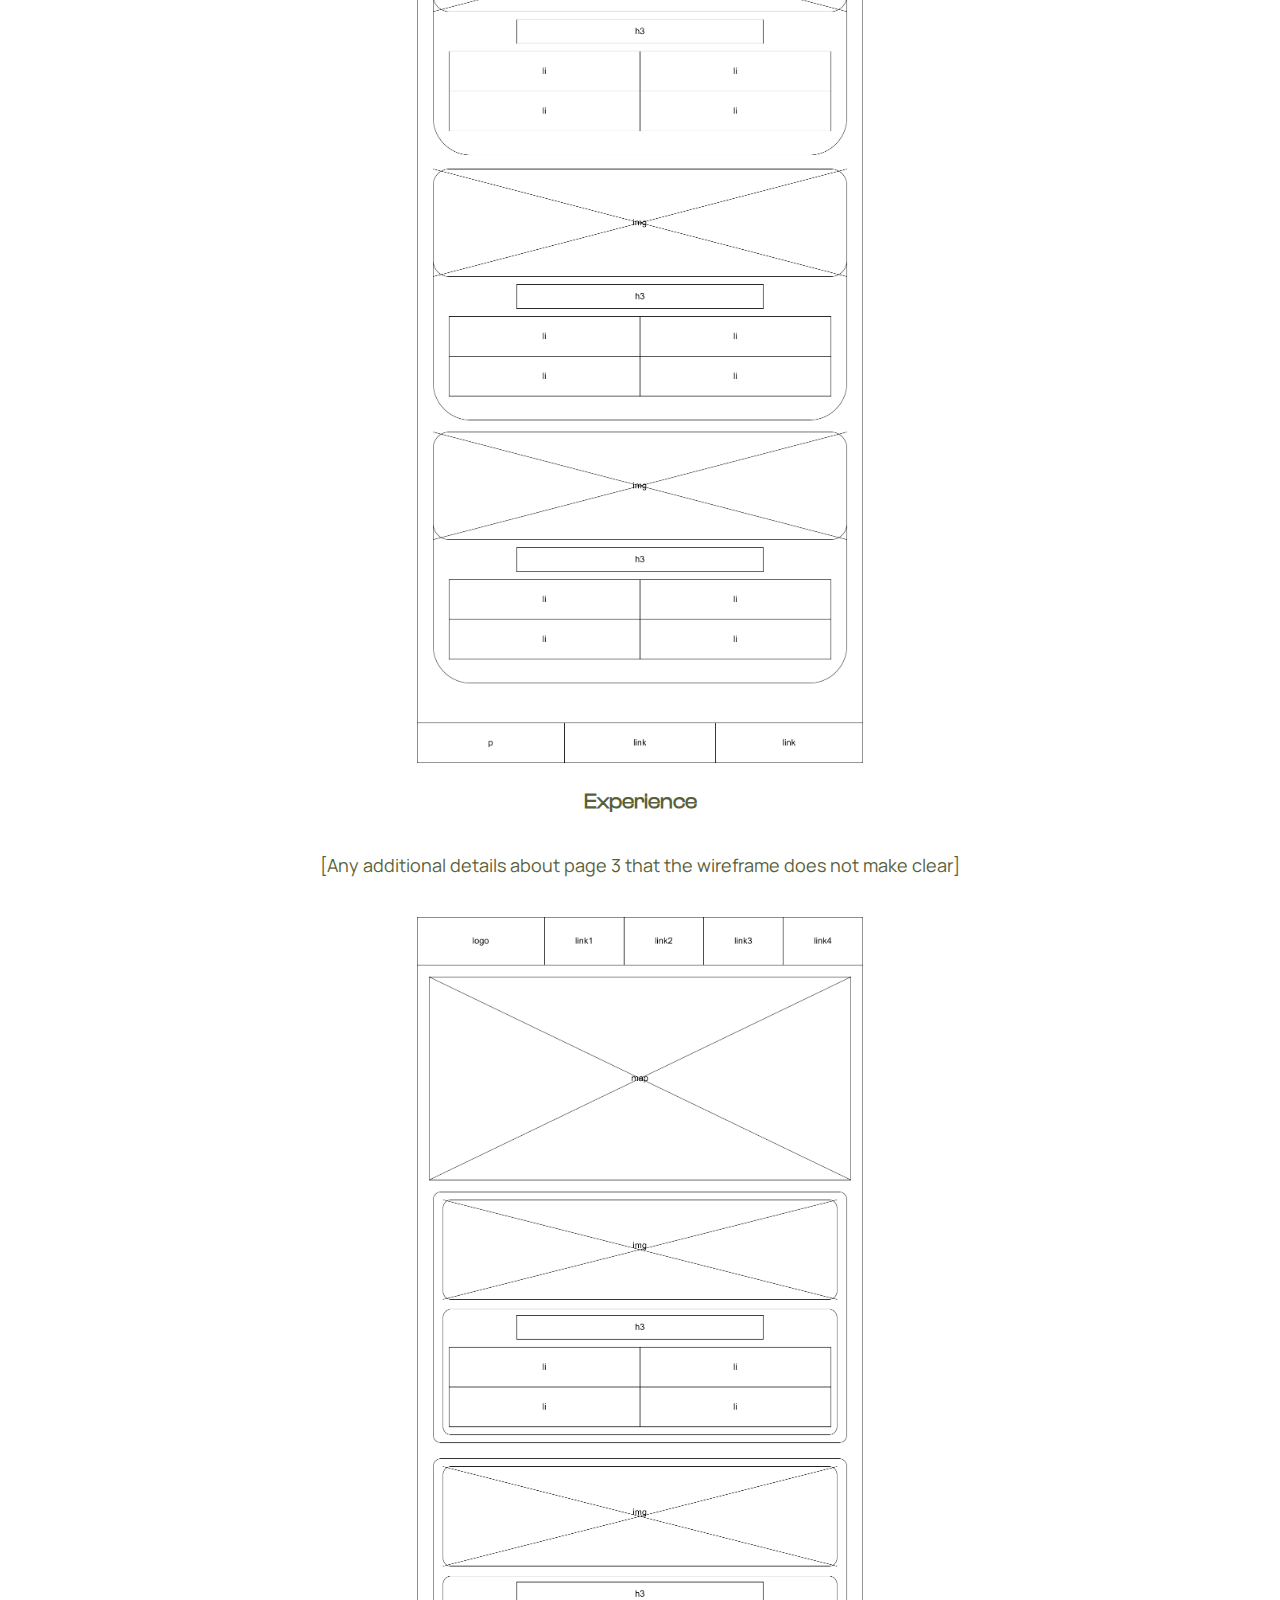
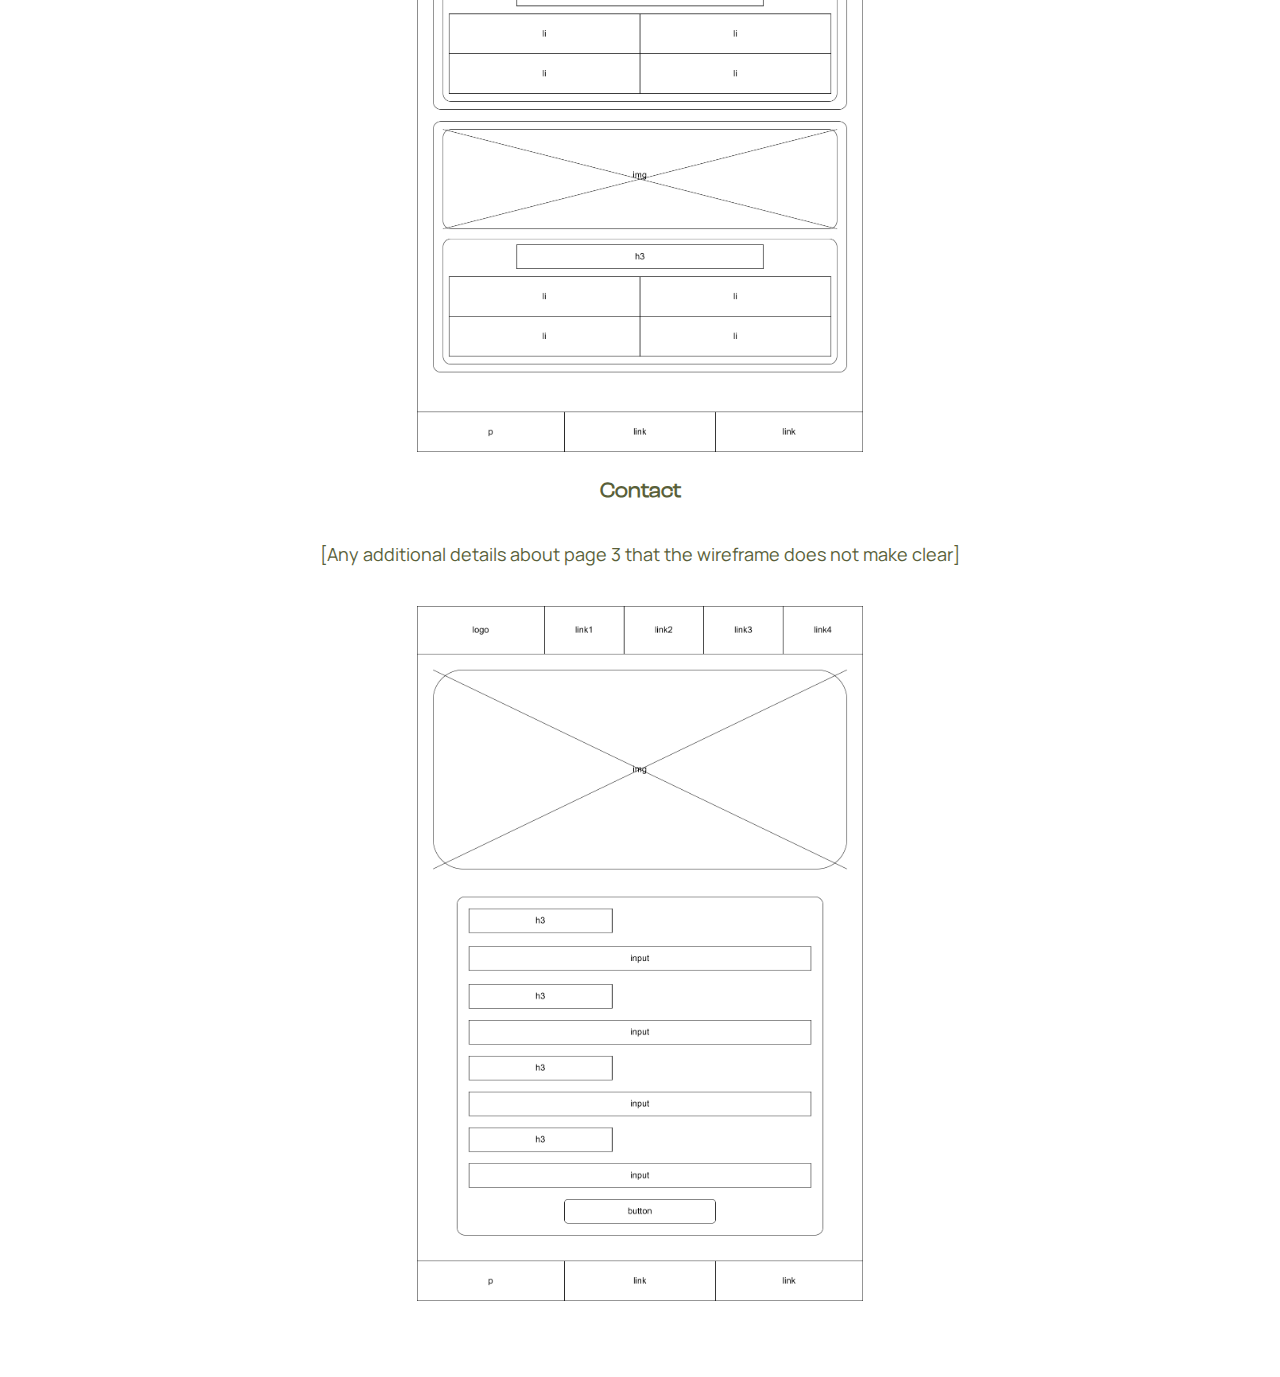
<file: personalportfolio/site-plan.html>
<!DOCTYPE html>
<html lang="en-us">
    
  <head>
    <meta charset="utf-8">
    <title>Site Plan</title>
    <link type="text/css" rel="stylesheet" href="styles/site-plan.css">
  </head>

  <body>
    <header>
      <h1>Personal Portfolio Site Plan</h1>
      <h2>Kurtis Smith</h2>
      <h2>WDD 130-08</h2>
      <!-- In the header above, add the name or your site, your name and class number. For example if you are in section 3 you would put WDD 130.03 -->
    </header>
    <main>

      <!-- ------------------------Steps 2-3------------------------------ -->
      <hr>
      <h2>Overview</h2>
      <h3>Purpose</h3>
      <p>The purpose of my website is to inform of utility work that I have done.</p>  <!-- change this -->


      <h3>Audience</h3>
      <p>Peers, managers, and future employers</p>  <!-- change this -->

      <hr>
      <h2>Branding</h2>
      <h3>Website Logo</h3>
      <!-- Replace this with some sort of logo for your site.  A logo can be as simple as the name of your site in a nice font :) -->
      <p style="font-family: clash display; font-size: 26pt; color: black;">Portfolio</p>
      <hr>
      <h2>
        Style Guide
      </h2>

      <!-- ------------------------Steps 4-8------------------------------ -->

      <h3>
        Color Palette
      </h3>
      <!--  The colors you choose for a website are one of the most important decisions you will make. Follow the instructions on the activity in iLearn. You should have at least 2 colors but do not have to fill in all 4 if you do not need them.  -->

      <table class="colors">
        <tr><th>Primary</th><th>Secondary</th><th>Accent 1</th><th>Accent 2</th></tr>
        <!-- Switch to the site-plan.css file and change your colors there. -->
        <tr><td class="primary"></td><td class="secondary"></td><td class="accent1"></td><td class="accent2"></td></tr>
      </table>

      <!-- ------------------------Step 9------------------------------ -->

      <h3>
        Typography
      </h3>
      <!-- Choose a font for your paragraphs (body copy) and headlines. What font(s) have you chosen? Why did you choose what you did?  Make sure to review the list of web safe fonts at W3Schools.org as a starting point.  Think also about which of your colors above you might use for background and font colors. -->

      <h4>
        Heading Font: Clash Display  <!-- change this -->
      </h4>
      <h4>
        Paragraph Font: Manrope  <!-- change this -->
      </h4>
      <h3>
        Normal paragraph example
      </h3>
      <p>
        Lorem ipsum dolor sit amet, consectetur adipiscing elit, sed do eiusmod tempor incididunt ut labore et dolore magna aliqua. Ut enim ad minim veniam, quis nostrud exercitation ullamco laboris nisi ut aliquip ex ea commodo consequat. Duis aute irure dolor in reprehenderit in voluptate velit esse cillum dolore eu fugiat nulla pariatur. Excepteur sint occaecat cupidatat non proident, sunt in culpa qui officia deserunt mollit anim id est laborum.
      </p>
      <h3>
        Colored paragraph example
      </h3>
      <p class="colored">
        Lorem ipsum dolor sit amet, consectetur adipiscing elit, sed do eiusmod tempor incididunt ut labore et dolore magna aliqua. Ut enim ad minim veniam, quis nostrud exercitation ullamco laboris nisi ut aliquip ex ea commodo consequat. 
      </p>

      <!-- ------------------------Step 10------------------------------ -->

      <h3>
        Navigation
      </h3>
      <!-- Think about how you want your navigation bar to look. In the site-plan.css file change the colors to your colors to get the look you desire. --> 
      <nav>
        <a href="index.html">Home</a>
        <a href="skills.html">Skills</a>
        <a href="experience.html">Experience</a>
        <a href="contact.html">Contact</a>
      </nav>
      <hr>
      <h2>
        Site Map
      </h2>
      <div class="sitemap">
        <div class="sm-home">
          Home
        </div>
        <div class="sm-page2">
          Skills <!-- change this -->
        </div>
        <div class="sm-page3">
          Experience  <!-- change this -->
        </div>
        <div class="sm-page4">
          Contact  <!-- change this -->
        </div>

        <div class="top">
          &nbsp;
        </div>
        <div class="left">
          &nbsp;
        </div>
        <div class="right">
          &nbsp;
        </div>

      </div>

      <!-- --------Content Section -------------- -->
      <hr>
      <h2>
        Content
      </h2>
      <h3>Home page</h3>
      <p>
        I will have a page that shows a good summary of the information I will express with the site. It will have the most basic and vital information from the other pages for visitors that don’t want to go too in depth of the site. It will also act as an attention grabber so visitors that are interested will visit the other pages. This page will include a basic summary paragraph of the purpose of the site such as: 
“My name is Kurtis Smith, I have been in the utility construction industry since 2021. I pride myself in my skills as an HDD Locator. I’ve located with Subsite, UMag, and Digitrak locators. I have also worked as a driller operating a Ditchwitch JT25. I’ve installed up to 4” conduit, down to 1-way Mirco Duct conduit. I’m a very versatile worker and I have proved to be an asset in any project I’m put to work on. “ 
This page will have a collection of images of the logos of the companies I have worked for as well as companies I have done bores for with those companies. 
Companies I’ve worked for:
-Fybercom
-Diversified Solutions Incorporated
-Big Sky Utilities

Companies I’ve done bores for:
-Fybercom
-Charter Spectrum
-Blackfoot Communications
-Grizzly Broadband

      </p>
      <p>Images for the Home page</p>
        <img width="60%" src="images/jt25-1.jpg" alt="Horizontal direction drill site">
        <img src="images/fybercom-logo.png" alt="Fybercom logo">
        <img src="images/dsi-logo.png" alt="Diversified Solutions Inc logo">
        <img src="images/bsu-logo.jpg" alt="Big Sky Utilities logo">
        <img src="images/spectrum-logo.jpg" alt="Charter Spectrum logo">
        <img src="images/blackfoot-logo.png" alt="Blackfoot Communications logo">
        <img src="images/grizzly-logo.png" alt="Grizzly Broadband logo">

      </ul>
      <h3>Skills</h3>
      <p>
        This page would display my skills such as what equipment I know how to operate, what tasks I know how to complete, 
Equipment I have experience operating:
-Drills
-Ditch Witch JT25
-Ditch Witch JT30
-Plows
-Ditch Witch RT55
-Ditch Witch RT120 Quad Track
-Excavation
-Backhoe
-Mini Excavators
-Hydrovac Trailers
-Drop Line Installation
-Mini Skid Steers
-Vibratory Plows
-Utility Locators
	-Ditch Witch Utiliguard T5
-Leica DD120
-HDD Drill Locators
-Ditch Witch Subsite TK
-Ditch Witch Subsite TK Recon 1
-UMag 8
-Digitrak SE
-Digitrak F2
-Digitrak F5
-Miscellaneous 
-Hammerhead Moles
-Air Compressors
-Fluid Mixing Systems
-Reel Trailers

Skills and Tasks:
-Basic skills:
	-Driving large trucks with heavy trailers
	-Working around utilities safely
	-Understanding general safety procedures
-Potholing
-Restoration
	-Handhole / Junction Box Installation
-HDD Drill Operator
-HDD Drill Locator
-Equipment Operator
-Drop Line Technician
-Plow Operator
-Utility Locator
-Other Skills
	-Ground Mole Operation
	-General Laborer

I’ll incorporate a way to mesh those two lists of information into cards that they are applicable to. 

      </p>
      <p>Images for the Skills page</p>
        <img src="images/safety2.jpg" alt="Person in construction vest holding a hard hat">
        <img src="images/hydrovac1.jpg" alt="People using a hydrovac to dig hole in grass">
        <img width="60%" src="images/plow1.jpg" alt="Person plowing using a quad track plow">
        <img src="images/locator1.jpg" alt="Two people using a locator in a field">

      </ul>
      <h3>Experience</h3>
      <p>
        On this page, I’ll give a brief description of what I did for the different companies that I’ve worked for, including: what tasks I did for each company, where I worked with that company, what work we were doing, etc.
Fybercom:
-Brief Description: Fybercom is an Internet Service Provider for south east Idaho. I started at Fybercom in 2021 as a general laborer. I worked my way up to an HDD drill locator, using a UMag 8 and Subsite TK Recon 1, using drill-to locating styles. Then I was promoted to an HDD drill operator, operating a Ditch Witch JT25 and Ditch Witch JT30. I did various tasks while at Fybercom but all work was done to add fiber optic infrastructure to Fybercom’s network. 
-Tasks
	-General Laborer
-Potholing
	-Restoration
	-Drop Line Technician
	-Equipment Operator
	-Utility Locator
	-HDD Drill Locator
	-HDD Drill Operator
	-Ground Mole Operation

-Where
	-Shelley, Idaho
-Idaho Falls, Idaho
-Iona, Idaho
-Ucon, Idaho
	-Rigby, Idaho
	-Ririe, Idaho
	-Rexburg, Idaho
	-Island Park, Idaho

Diversified Solutions Incorporated: Diversified Solutions Incorporated is a utility construction sub-contractor. I was hired as an HDD drill locator to locate with a Subsite TK but spent a large amount of time doing drop line installations and working operating a Ditch Witch RT120 Quad Track plow. All work was done for Blackfoot Communications, adding to their coax and fiber optic network in primarily Island Park. 
-Tasks
	-General Laborer
	-Restoration
	-Drop Line Technician
	-Plow Operator
	-HDD Drill Locator
-Where
	-St Anthony, Idaho
	-Island Park, Idaho

Big Sky Utilities: Big Sky Utilities is a travelling directional drilling subcontractor based in Western Montana. I was hired as a general laborer, but later got promoted to an HDD drill locator. I located using Digitrak locators using drill-to and traditional locating styles. We travelled for work and worked for multiple different ISP’s. We would work anywhere from Whitefish, Montana to Butte, Montana. We did bore shots for Grizzly Broadband, Charter Spectrum, and various miscellaneous shots. 
-Tasks
	-General Laborer
	-Potholing
	-Restoration
-HDD Drill Locator
-Where
	-Butte, Montana
	-Hamilton, Montana
	-Corvallis, Montana
	-Helena, Montana
	-Missoula, Montana
	-Big Fork, Montana
	-Kalispell, Montana
	-Whitefish, Montana

Page won’t have any images but will include a google map of the cities listed.

      </p>
      <p>Images for the Experience page</p>
        

      </ul>
      <h3>Contact</h3>
      <p>
        This page will be pretty simple. There will be a text box where someone can leave a message to me on my website. There will also be a phone number to text or call if they would rather do that than leave a message on the site. There will be an email displayed as well. 
      </p>
      <p>Images for the Contact page</p>
        <img width="60%" src="images/drill1.jpg" alt="Worker is standing beside a drill">

      </ul>
      <hr>
      <h2>
        Wireframes
      </h2>
      <p>
        Create three wireframes for your site. One for each page and list them here</p>

      <h3>Home</h3>
      <p>         
        [Any additional details about home that the wireframe does not make clear]
      </p>
      <img width="40%" src="./images/home-wireframe.png" alt="home page wireframe">

      <h3>Skills</h3>
      <p>         
        [Any additional details about page 2 that the wireframe does not make clear]
      </p>
      <img width="40%" src="./images/skills-wireframe.png" alt="skills page wireframe">

      <h3>Experience</h3>
      <p>         
        [Any additional details about page 3 that the wireframe does not make clear]
      </p>
      <img width="40%" src="./images/experience-wireframe.png" alt="experience page wireframe">
      <h3>Contact</h3>
      <p>         
        [Any additional details about page 3 that the wireframe does not make clear]
      </p>
      <img width="40%" src="./images/contact-wireframe.png" alt="contact page wireframe">
    </main>
  </body>

</html>
</file>
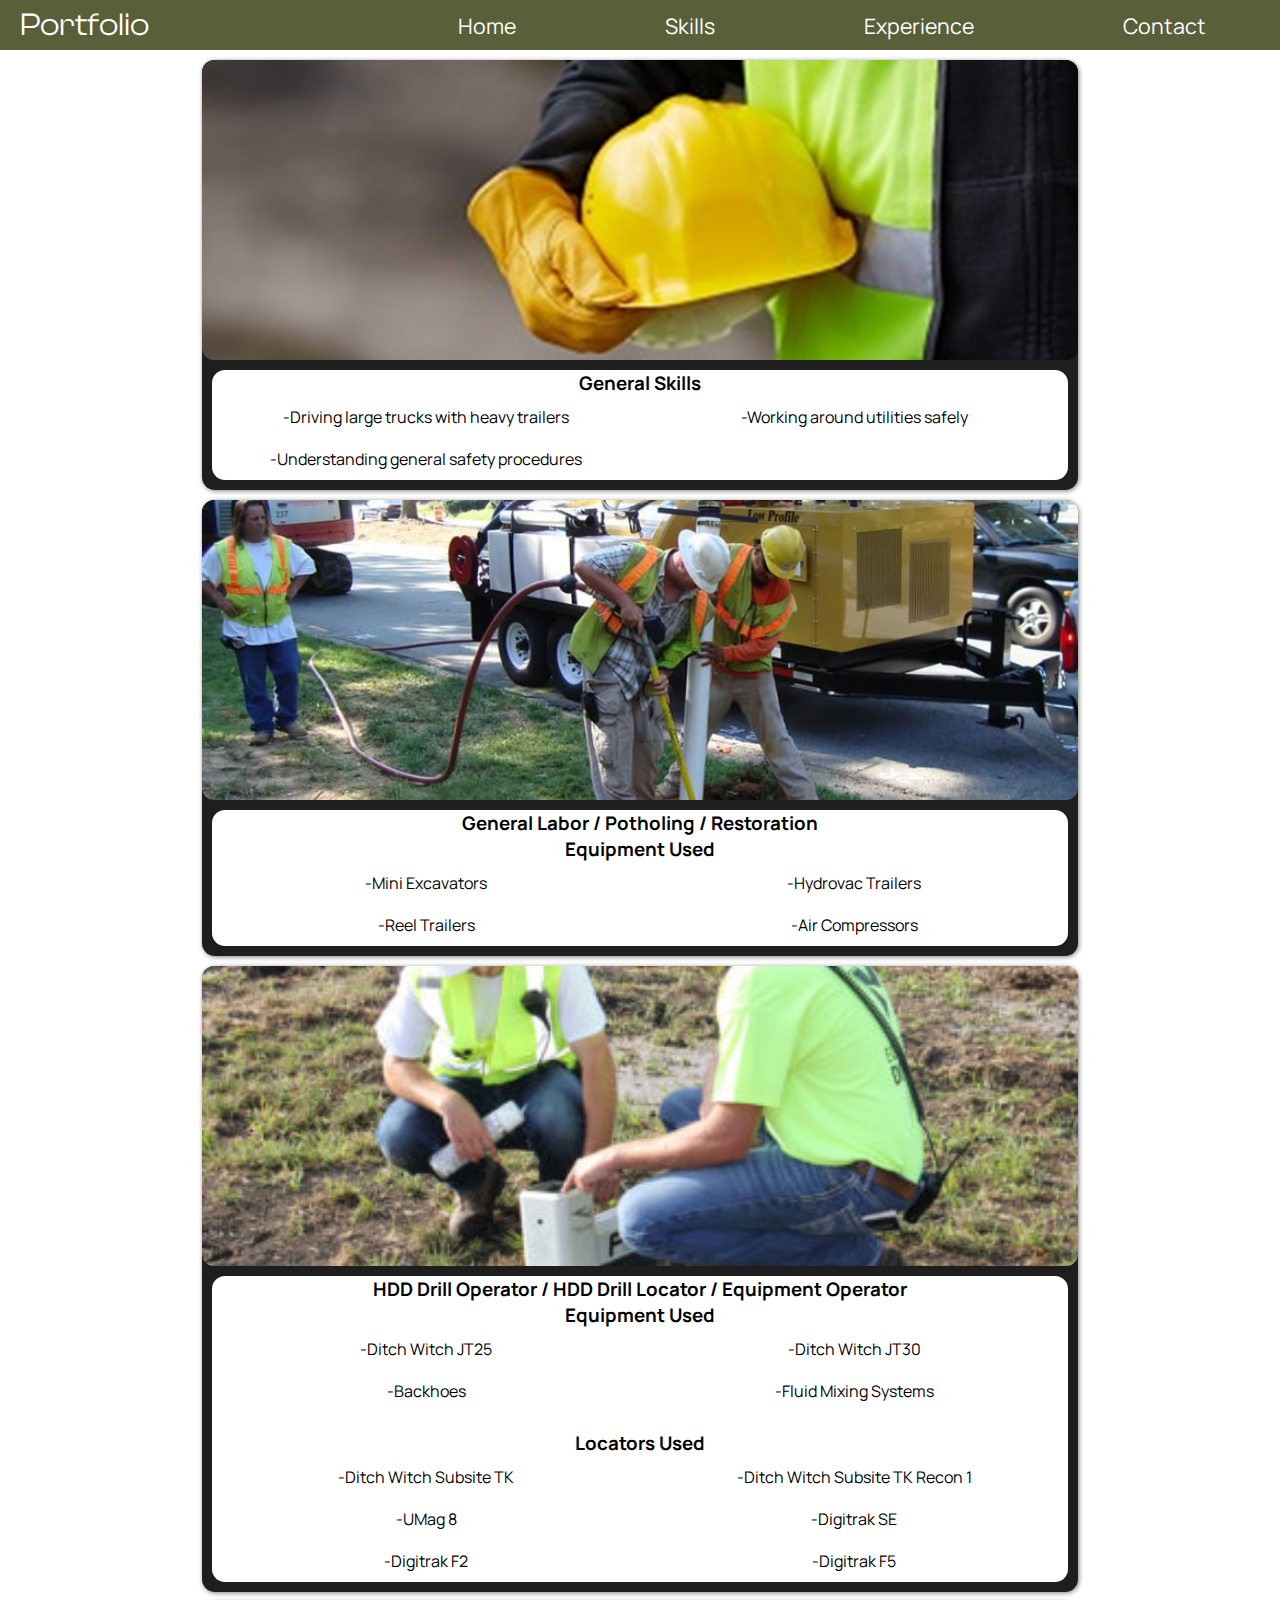
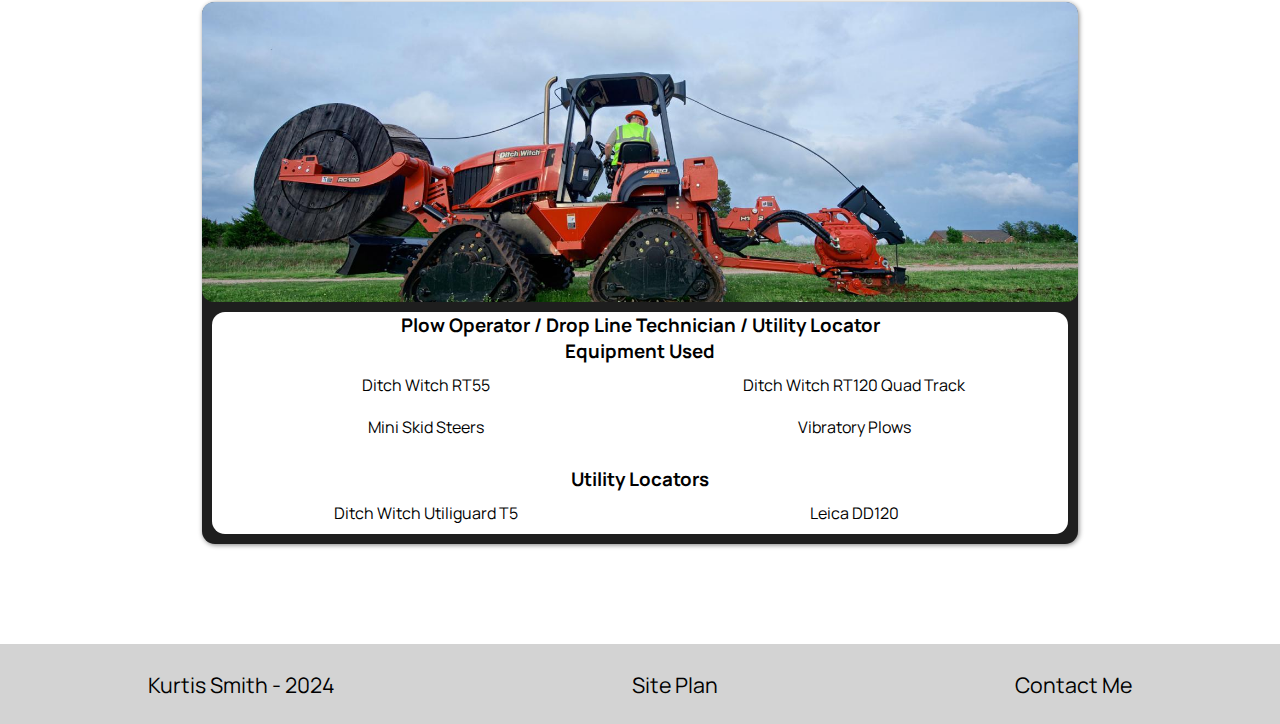
<file: personalportfolio/skills.html>
<!DOCTYPE html>
<html lang="en">
<head>
    <meta charset="UTF-8">
    <meta name="viewport" content="width=device-width, initial-scale=1.0">
    <title>Skills</title>
    <link type="text/css" rel="stylesheet" href="styles/style.css">
    <link rel="stylesheet" href="https://fonts.googleapis.com/css2?family=Material+Symbols+Outlined:opsz,wght,FILL,GRAD@20..48,100..700,0..1,-50..200">
</head>
<body>

    <div id="content">

        <header>

            <div class="logo"><a href="index.html">Portfolio</a></div>
            <nav>

                <a href="index.html">Home</a>
                <a href="skills.html">Skills</a>
                <a href="experience.html">Experience</a>
                <a href="contact.html">Contact</a>

            </nav>

        </header>

        <main class="skills-main">

            <div class="card general-card">
                <img src="images/safety1.jpg" alt="Construction worker holding hard hat">
                <article>
                    <h3>General Skills</h3>
                    <ul>
                        <li>-Driving large trucks with heavy trailers</li>
                        <li>-Working around utilities safely</li>
                        <li>-Understanding general safety procedures</li>
                    </ul>
                </article>
            </div>

            <div class="card">
                <img src="images/hydrovac1.jpg" alt="Construction workers excavating with a hydrovac">
                <article>
                    <h3>General Labor / Potholing / Restoration</h3>
                    <h3>Equipment Used</h3>
                    <ul>
                        <li>-Mini Excavators</li>
                        <li>-Hydrovac Trailers</li>
                        <li>-Reel Trailers</li>
                        <li>-Air Compressors</li>
                    </ul>
                </article>
            </div>

            <div class="card locator-card">
                <img src="images/locator1.jpg" alt="Two construction workers using a locator">
                <article>
                    <h3>HDD Drill Operator / HDD Drill Locator / Equipment Operator</h3>
                    <h3>Equipment Used</h3>
                    <ul>
                        <li>-Ditch Witch JT25</li>
                        <li>-Ditch Witch JT30</li>
                        <li>-Backhoes</li>
                        <li>-Fluid Mixing Systems</li>
                    </ul>
                    <br>
                    <h3>Locators Used</h3>
                    <ul>
                        <li>-Ditch Witch Subsite TK</li>
                        <li>-Ditch Witch Subsite TK Recon 1</li>
                        <li>-UMag 8</li>
                        <li>-Digitrak SE</li>
                        <li>-Digitrak F2</li>
                        <li>-Digitrak F5</li>
                    </ul>
                </article>
            </div>

            <div class="card">
                <img src="images/plow1.jpg" alt="Construction worker riding a plow">
                <article>
                    <h3>Plow Operator / Drop Line Technician / Utility Locator</h3>
                    <h3>Equipment Used</h3>
                    <ul>
                        <li>Ditch Witch RT55</li>
                        <li>Ditch Witch RT120 Quad Track</li>
                        <li>Mini Skid Steers</li>
                        <li>Vibratory Plows</li>
                    </ul>
                    <br>
                    <h3>Utility Locators</h3>
                    <ul>
                        <li>Ditch Witch Utiliguard T5</li>
                        <li>Leica DD120</li>
                    </ul>
                </article>
            </div>


        </main>
            
        <div class="upBtn"><div class="material-symbols-outlined">arrow_upward</div></div>

        <footer>
            <p>
                Kurtis Smith - 2024
            </p>
            <p>
                <a href="site-plan.html" target="_blank">Site Plan</a>
            </p>
            <p>
                <a href="contact.html">Contact Me</a>
            </p>
        </footer>

    </div>

    <script src="./scripts/upBtn.js"></script>
</body>
</html>
</file>
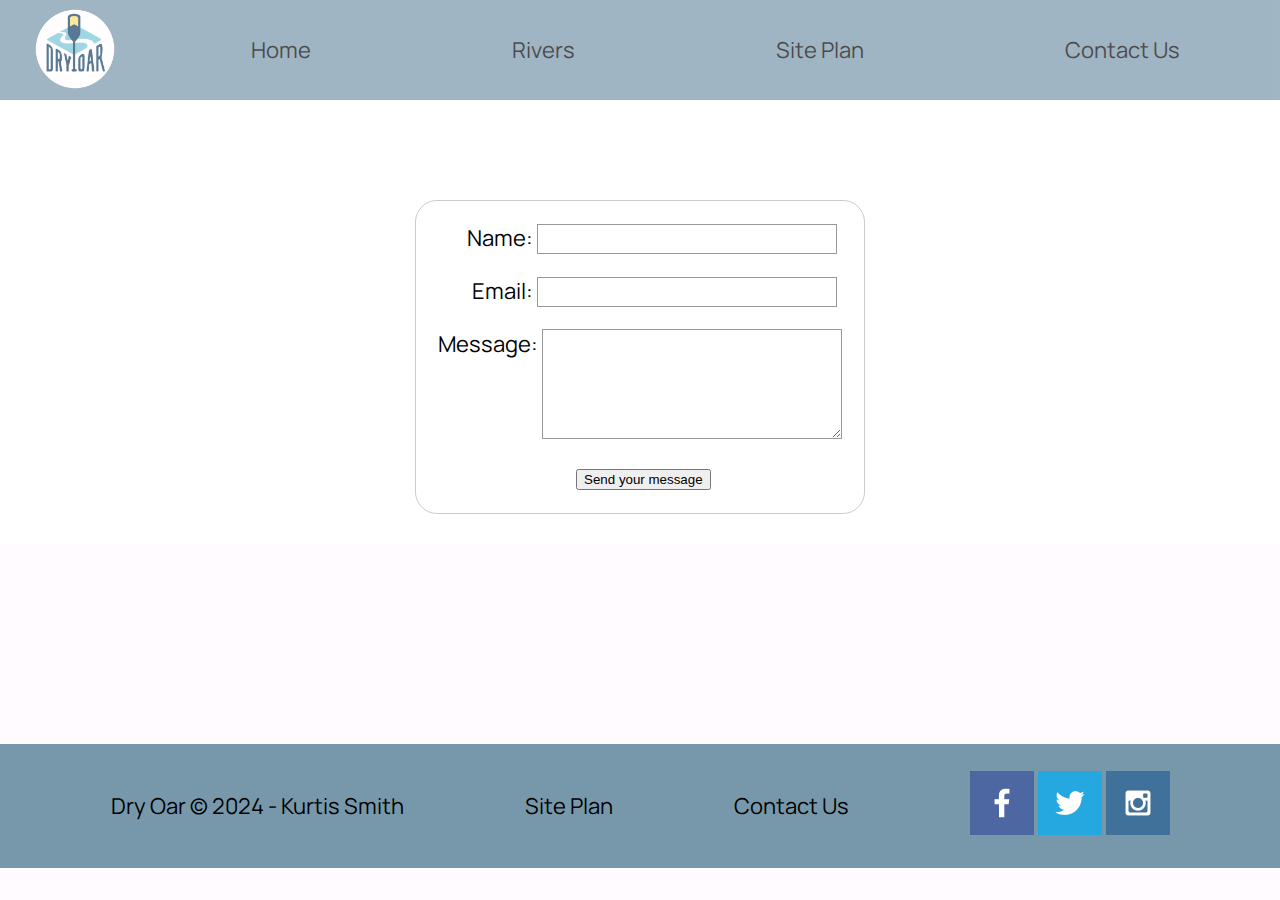
<file: wwr/contactus.html>
<!DOCTYPE html>
<html lang="en">
<head>
    <meta charset="UTF-8">
    <meta name="viewport" content="width=device-width, initial-scale=1.0">
    <title>Wild Water Expeditions | Contact Us</title>
    <link rel="stylesheet" href="styles/style.css">
    <link href="https://fonts.googleapis.com/css2?family=Manrope:wght@200;300;400;500&amp;display=swap" rel="stylesheet">
    <style>

        #feedback {
            background-color: antiquewhite;
            position: absolute;
            top: 0;
            left: 0;
            right: 0;
            padding: .5em;

            display: none;
        }

        .moveDown {
            margin-top: 3em;
        }

        body {
  /* Center the form on the page */
  text-align: center;
}

form {
  margin-top: 100px;
  display: inline-block;
  /* Form outline */
  padding: 1em;
  border: 1px solid #ccc;
  border-radius: 1em;
}

ul {
  list-style: none;
  padding: 0;
  margin: 0;
}

form li + li {
  margin-top: 1em;
}

label {
  /* Uniform size & alignment */
  display: inline-block;
  min-width: 90px;
  text-align: right;
}

input,
textarea {
  /* To make sure that all text fields have the same font settings
     By default, textareas have a monospace font */
  font: 1em sans-serif;
  /* Uniform text field size */
  width: 300px;
  box-sizing: border-box;
  /* Match form field borders */
  border: 1px solid #999;
}

input:focus,
textarea:focus {
  /* Additional highlight for focused elements */
  border-color: #000;
}

textarea {
  /* Align multiline text fields with their labels */
  vertical-align: top;
  /* Provide space to type some text */
  height: 5em;
}

.button {
  /* Align buttons with the text fields */
  padding-left: 90px; /* same size as the label elements */
}

button {
  /* This extra margin represent roughly the same space as the space
     between the labels and their text fields */
  margin-left: 0.5em;
}

    </style>
</head>
<body>
    <div id="content">

        <header>
            <a href="index.html" id="logo_link">
                <img class="logo" src="images/logo.png" alt="Dry Oar Logo">
            </a>
            <nav>
                <a href="index.html">Home</a>
                <a href="rivers.html">Rivers</a>
                <a href="site-plan-rafting.html">Site Plan</a>
                <a href="contactus.html">Contact Us</a>

            </nav>
        </header>   

        <main class="main-rivers">

            <form action="/my-handling-form-page" method="post">
                <ul>
                    <li>
                        <label for="name">Name:</label>
                        <input type="text" id="name" name="user_name" />
                    </li>
                    <li>
                        <label for="mail">Email:</label>
                        <input type="email" id="mail" name="user_email" />
                    </li>
                    <li>
                        <label for="msg">Message:</label>
                        <textarea id="msg" name="user_message"></textarea>
                    </li>
                    <li>
                        <button type="submit">Send your message</button>
                    </li>
                  </ul>
            </form>

            <div id="feedback"></div>

        </main>

        



        <footer>

            <p>Dry Oar &copy; 2024 - Kurtis Smith</p>
            <p><a href="site-plan-rafting.html">Site Plan</a></p>
            <p><a href="contactus.html">Contact Us</a></p>
            <div class="social">

                <a href="https://facebook.com" target="_blank">
                    <img src="images/facebook.png" alt="facebook icon">
                </a>

                <a href="https://twitter.com" target="_blank">
                    <img src="images/twitter.png" alt="twitter icon">
                </a>

                <a href="https://instagram.com" target="_blank">
                    <img src="images/instagram.png" alt="instagram icon">
                </a>

            </div>

        </footer>

    </div>
    
    
<script>
    // get the feedback div element so we can do something with it.
    const feedbackElement = document.getElementById('feedback');
    // get the form so we can read what was entered in it.
    const formElement = document.forms[0];
    // add a 'listener' to wait for a submission of our form. When that happens run the code below.
    formElement.addEventListener('submit', function(e) {
        // stop the form from doing the default action.
        e.preventDefault();
        // set the contents of our feedback element to a message letting the user know the form was submitted successfully. Notice that we pull the name that was entered in the form to personalize the message!
        feedbackElement.innerHTML = 'Hello '+ formElement.user_name.value +'! Thank you for your message. We will get back with you as soon as possible!';
        // make the feedback element visible.
        feedbackElement.style.display = "block";
        // add a class to move everything down so our message doesn't cover it.
        document.body.classList.toggle('moveDown');
    });
</script>   
</body>
</html>
</file>
<file: personalportfolio/styles/style.css>
@import url('https://fonts.googleapis.com/css?family=IM+Fell+French+Canon+SC|Lato');
@import url('https://fonts.googleapis.com/css2?family=Manrope:wght@200..800&display=swap');
@font-face {
    font-family: clash display;
    src: url(../fonts/ClashDisplay-Regular.otf);
}

* {
    margin: 0px;
    padding: 0px;

}

body {
    width: 100vw;
    overflow-x:hidden;
    
    
}

#content {
    
}

header {
    height: 50px;
    width: 100%;
    background-color: rgb(30,30,30);
    display: flex;
    justify-content: space-between;
    align-items: center;
    font-family: manrope;
    font-size: 20pt;
    min-height: 50px;
    background-color: #595f39;
}

.logo {

    font-family: clash display;
    width: 30%;
    height: 100%;
    display: flex;
    justify-content: center;
    align-items: center;
    
    
}

.logo a {
    text-decoration: none;
    color: white;
    height: 100%;
    width: 100%;
    display: flex;
    justify-content: flex-start;
    align-items: center;
    padding: 0px 20px;
    font-size: 24pt;
}



nav {
    
    height: 100%;
    width: 70%;
    display: flex;
    justify-content: space-around;
    align-items: center;
    flex-wrap: wrap;
    
}

nav a {
    
    text-decoration: none;
    color: white;
    height: 100%;
    display: flex;
    justify-content: center;
    align-items: center;
    padding: 0px 20px;
    font-size: 16pt;
    transition: 0.15s all ease-in-out;
    
}

nav a:hover {
    background-color: rgb(60,60,60);
    
}

.hero {
    display: grid;
    width: 100%;
    
    grid-template-columns: repeat(8, 1fr);
    grid-template-rows: repeat(8, 1fr);
    
}

.hero img {
    display: block;
    width: 100%;
    grid-column: 1/9;
    grid-row: 1/9;
}

.hero .message {
    grid-column: 2/8;
    grid-row: 2/8;
    background-color: white;
    opacity: 80%;
    border-radius: 30px;
    font-size: 26pt;
    padding: 30px;
    display: flex;
    justify-content: center;
    align-items: center;
    text-align: center;
    font-family: 'Trebuchet MS', 'Lucida Sans Unicode', 'Lucida Grande', 'Lucida Sans', Arial, sans-serif;
    font-size: 3vw;
    
}

main {
    background-color: rgb(30,30,30);
    width: 100%;
    display: flex;
    flex-direction: column;
    justify-content: flex-start;
    align-items: center;

}

.home-main section {
    width: 80%;
    padding: 20px 0px;
    background-color: white;
    margin-top: 100px;
    border-radius: 30px;
    display: flex;
    flex-direction: column;
    justify-content: flex-start;
    align-items: center;
}

.home-main section:last-of-type {
    margin-bottom: 100px;
}

.home-main section h3 {
    font-family: manrope;
    font-size: 16pt;

}

.images-bin {
    width: 100%;
    display: flex;
    justify-content: space-around;
    align-items: center;
    flex-wrap: wrap;
}

.images-bin img {
    
}

footer {
    width: 100%;
    height: 80px;
    background-color: lightgray;
    display: flex;
    justify-content: space-around;
    align-items: center;


}

footer p, footer a{
    text-decoration: none;
    color: black;
    font-family: manrope;
    font-size: 16pt;

}

.questions-card p {
    font-family: manrope;
    margin: 10px 20px;
    text-align: center;
}

.questions-card a {
    font-family: manrope;
    background-color: lightgray;
    border-radius: 20px;
    margin-top: 10px;
    padding: 10px 70px;
    border: 1px solid black;
    box-shadow: 1px 1px 5px lightgray;
    text-decoration: none;
    color: black;
    transition: 0.15s all ease-in-out;
}

.questions-card a:hover {
    background-color: rgb(160,160,160);
}



@media screen and (max-width: 900px) {

    header {
        min-height: 70px;
    }

    nav {
        display: grid;
        grid-template-columns: 1fr 1fr;
        grid-template-rows: 1fr 1fr;
    }

    .hero .message {
        font-size: 3.1vw;
        padding: 15px;
    }





}

/*
    
    End of index css

    Beginning of skills css

*/

.skills-main {
    background-color: white;
    width: 100%;
    


}

.skills-main .card {
    margin-top: 10px;
    background-color: rgb(30,30,30);
    width: calc(70% - 20px);
    border-radius: 13px;
    box-shadow: 1px 1px 5px gray;
}

.skills-main .card img {
    object-fit: cover;
    width: 100%;
    display: block;
    border-radius: 12px;
    height: 300px;
}

.skills-main .general-card img {
    object-position: 25% 20%;
}

.skills-main .locator-card img {
    object-position: 0% 40%;
}

.skills-main .card article {
    background-color: white;
    margin: 10px;
    border-radius: 13px;
    
}

.skills-main .card article h3 {
    font-family: manrope;
    text-align: center;
}

.skills-main .card article ul {
    font-family: manrope;
    list-style-type: none;
    display: grid;
    grid-template-columns: repeat(2, 1fr);
    grid-template-rows: auto;

}

.skills-main .card article li {
    padding: 10px;
    text-align: center;
}

.skills-main .card:last-of-type {
    margin-bottom: 100px;
}

/*

    End of skills css

    Beginning of experience css

*/

.experience-main {
    background-color: white;
}

.map {
    height: 400px;
    width: calc(100% - 40px);
    margin: 20px 0px;

}

.experience-main .card {
    margin-top: 10px;
    background-color: rgb(30,30,30);
    width: calc(70% - 20px);
    border-radius: 13px;
    box-shadow: 1px 1px 5px gray;
}

.experience-main .card .img-bin {
    width: calc(100% - 20px);
    margin: 10px;
    background-color: white;
    border-radius: 13px;
}

.experience-main .bsu-card .img-bin {
    background-color: white;
    display: flex;
    justify-content: center;
    align-items: center;
}

.experience-main .fybercom-card img, .experience-main .dsi-card img {
    object-fit: cover;
    width: 100%;
    display: block;
    border-radius: 12px;
    height: 300px;
}

.experience-main .fybercom-card img{
    object-fit: none;
    height: 100px;
    
}

.experience-main .dsi-card img {
    object-fit: none;
    height: 100px;
}

.experience-main .bsu-card img {
    object-fit: none;
    height: 100%;
}

.experience-main .card article {
    background-color: white;
    margin: 10px;
    border-radius: 13px;
    
}

.experience-main .card article h3 {
    font-family: manrope;
    text-align: center;
}

.experience-main .card article ul {
    font-family: manrope;
    list-style-type: none;
    display: grid;
    grid-template-columns: repeat(2, 1fr);
    grid-template-rows: auto;

}

.experience-main .card article p {
    font-family: manrope;
    text-align: center;
    margin: 0px 10px;
}

.experience-main .card article li {
    padding: 10px;
    text-align: center;
}

.experience-main .card:last-of-type {
    margin-bottom: 100px;
}

@media screen and (max-width: 900px) {

    
    .experience-main .bsu-card img {
        
        height: 100%;
        width: 100%;
        object-fit: cover;
        border-radius: 13px;
    }

    .experience-main .bsu-card .img-bin {
        width: calc(100% - 20px);
        margin: 10px;
        background-color: white;
        border-radius: 13px;
    }





}

/*

    End of experience css

    Beginning of contact css

*/

.contact-main {
    background-color: white;
    width: 100%;
    


}

.contact-main .card {
    margin-top: 50px;
    background-color: rgb(30,30,30);
    width: calc(70% - 20px);
    border-radius: 13px;
    box-shadow: 1px 1px 5px gray;
}

.contact-main .card img {
    object-fit: cover;
    width: 100%;
    display: block;
    border-radius: 12px;
    height: 300px;
}

.contact-main .general-card img {
    object-position: 25% 20%;
}

.contact-main .locator-card img {
    object-position: 0% 40%;
}

.contact-main .card article {
    background-color: white;
    margin: 10px;
    border-radius: 13px;
    
}

.contact-main .card article h3 {
    font-family: manrope;
    text-align: center;
}

.contact-main .card article ul {
    font-family: manrope;
    list-style-type: none;
    display: grid;
    grid-template-columns: repeat(2, 1fr);
    grid-template-rows: auto;

}

.contact-main .card article li {
    padding: 10px;
    text-align: center;
}

.contact-main .card:last-of-type {
    margin-bottom: 100px;
}

.message-card {
    margin-bottom: 100px;
}

.message-h3 {
    color: white;
    font-family: manrope;
    font-weight: normal;
    display: flex;
    justify-content: flex-start;
    align-items: center;
    margin-left: 15px;
    margin-top: 5px;
    font-size: 16pt;
}

.message-card form{
    width: 100%;
    display: flex;
    flex-direction: column;
    justify-content: flex-start;
    align-items: center;


}

.message-card form textarea {
    display: block;
    width: calc(100% - 40px);
    margin: 10px 20px;
    margin-top: 5px;
    resize: none;
    border: none;
    border-radius: 13px;
    font-family: manrope;
    padding: 5px;
    font-size: 14pt;

    
}

.message-card form textarea:focus {
    outline: none;
}

.message-card form input {
    display: block;
    width: calc(100% - 40px);
    border: none;
    font-size: 14pt;
    border-radius: 13px;
    padding: 5px;
    font-family: manrope;
    text-align: center;
    margin-bottom: 20px;
}

.message-card form input:focus {
    outline: none;
}

.message-card form button {
    margin-bottom: 20px;
    width: 70%;
    border: 1px solid black;
    border-radius: 13px;
    padding: 10px 0px;
    font-family: manrope;
    font-size: 12pt;
    transition: 0.15s all ease-in-out;
}

.message-card form button:hover {
    cursor: pointer;
    background-color: rgb(180,180,180);
}

.message-card form h3 {
    width: 100%;
    margin-left: 40px;
    color: white;
    font-family: manrope;
    font-weight: normal;

}

.contact-img {
    margin-top: 50px;
    border-radius: 13px;
    width: calc(70% - 20px);
}

.upBtn {
    width: 60px;
    height: 60px;
    background-color: #595f39;
    z-index: 5;
    position: fixed;
    right: 10px;
    bottom: 100px;
    display: flex;
    justify-content: center;
    align-items: center;
    border-radius: 50%;
    font-size: 30pt;
    color: white;
    opacity: 0%;
    transition: all ease-in-out 0.3s;

}

.upBtn div {
    font-size: 26pt;
}

.upBtn:hover {
    cursor: default;
}

.btn--active {
    opacity: 100%;
    
    
}

.btn--active:hover {
    cursor: pointer;
}
</file>
<file: wwr/styles/style.css>
@import url('https://fonts.googleapis.com/css2?family=IM+Fell+French+Canon&family=Lato:ital,wght@0,400;0,700;1,400&display=swap');
@font-face {
    font-family: clash display;
    src: url(../fonts/ClashDisplay-Regular.otf);
    }

* {
    
}

#content {
    max-width: 1600px;
    
}

body {
    background-color: #FFFBFE;
    font-size: 22px;
    margin: 0;
    padding: 0;
    font-family: Manrope, Arial, sans-serif;

}

h2 {
    margin: 0;
}

header {
    background-color: #7798ab;
    display: grid;
    grid-template-columns: 150px auto;
    opacity: 70%;

}

nav {
    display: flex;
    justify-content: space-around;
}

nav a {
    text-align: center;
    color: black;
    text-decoration: none;
    padding: 35px;

}

nav a:hover {
    background-color: #373e40;
    color: white;
}

#hero {
    display: grid;
    grid-template-columns: 1fr 3fr 1fr;
    margin-top: -130px;

}

#hero_msg h1, #hero-msg h4 {
    text-align: center;

}

#hero-img {
    width: 100%;

}

#hero-box {
    grid-column: 1/4;
    grid-row: 1/3;
    z-index: -1;

}

#hero-msg {
    grid-column: 2/3;
    grid-row: 1/2;
    margin-top: 130px;
    text-align: center;

}

#hero-msg h4 {
    color: white;
}

.home-title {
    color: white;
    font-family: "Clash Display", Arial, sans-serif;
    font-size: 2em;
    margin-top: 10px;

}

h4 {
    color: black;
}

.button-box {
    text-align: center;

}

.home-grid {
    display: grid;
    grid-template-columns: repeat(10, 1fr);
    

}

main section {
    text-align: center;

}

main section img {
    box-sizing: border-box;

}

.book, .join {
    color: white;
    background-color: #1e1e1e;
    text-decoration: none;
    font-size: 18px;
    padding: 15px 30px;
    margin-top: 50px;
    border-radius: 5px;

}

.book:hover, .join:hover {
    background-color: #373e40;
    color: white;
}

#background {
    height: 725px;
    background-color: #7798ab;
    grid-column: 1/11;
    grid-row: 4/9;

}

.msg {
    background-color: #7798ab;
    line-height: 1.5em;
    padding: 35px;
    grid-column: 6/10;
    grid-row: 6/7;
    box-shadow: 5px 5px 10px #6f7364;

}

.msg h2 {
    color: black;
    font-family: "Clash Display", Arial, sans-serif;
}

.msg p {
    color: black;
    font-size: .8em;
    padding-bottom: 15px;
}

footer {
    background-color: #7798ab;
    color: black;
    padding: 25px 50px;
    margin-top: 200px;
    display: flex;
    justify-content: space-around;
    align-items: center;

}

footer a {
    color: black;
    text-decoration: none;

}

footer a:hover {
    color: black;
}

.footer p {
    font-size: 1.2em;

}

.footer p a:hover {
    text-decoration: underline;
    
}

.footer .social img {
    padding-top: 15px;

}

.logo {
    width: 80px;
}

#logo_link {
    padding-top: 5px;
    justify-self: center;
    align-self: center;

}

.icon {
    padding-top: 10px;
}

.rivers-card, .camping-card, .rapids-card {
    margin: 200px 0;

}

.rivers-card {
    grid-column: 2/4;
    grid-row: 2/3;

}

.camping-card {
    grid-column: 5/7;
    grid-row: 2/3;

}

.rapids-card {
    grid-column: 8/10;
    grid-row: 2/3;

}



.card-img {
    border: 10px solid black;
    transition: transform .5s;
    box-shadow: 5px 5px 10px #6f7364;

}

.card-img:hover {
    opacity: .6;
    transform: scale(1.1);

}

.card-img, .mountains {
    width: 100%;

}

.mountains {
    width: 100%;
    grid-column: 2/7;
    grid-row: 5/8;
    box-shadow: 5px 5px 10px #6f7364;

}

/* 
Start of rivers.html css
*/

.main-rivers {
    width: 100%;
    background-color: white;
    display: flex;
    flex-direction: column;
    justify-content: flex-start;
    align-items: center;
    padding-bottom: 30px;
}

.main-rivers {
    height: min-content;
    flex-direction: column;
    justify-content: center;
    align-items: center;
}

.river-card {
    width: calc(80% - 20px);
    background-color: rgb(30,30,30);
    margin-top: 30px;
    border-radius: 13px;
    display: flex;
    flex-direction: column;
    justify-content: flex-start;
    align-items: center;
    box-shadow: 1px 1px 5px gray;
    

}

.river-card {
    width: calc((80%) - 20px);

}

.river-card img {
    width: calc(100% - 20px);
    margin: 0px 10px;
    border-radius: 13px;
    margin-top: 10px;
    display: block;
}

.river-card img {
    height: 100%;
}

.card-article {
    background-color: white;
    margin: 10px;
    border-radius: 13px;
    text-align: center;
    
}

.river-card h2 {
    font-size: 20pt;
}

.river-card p {
    font-size: 14pt;
}

@media screen and (max-width: 900px) {

    
        

        .river-card {
            width: calc(95% - 20px);
        }

        .river-card img {
            width: calc(100% - 20px);
        }



    

}

@media screen and (max-width: 900px) {
    #hero, .home-grid {
        display: block;
        height: auto;

    }

    nav, footer {
        flex-direction: column;

    }

    nav a {
        display: block;
        padding: 15px;

    }

    #hero {
        margin-top: 0;

    }

    #hero-msg {
        margin-top: 0;

    }

    #hero-msg h4 {
        display: none;

    }

    #hero-msg h1 {
        color: #6f7364;

    }

    .home-title {
        font-size: 25px;
        
        
    }

    .rivers-card, .camping-card, .rapids-card {
        margin: 50px auto;
        width: 60%;

    }

    #background {
        display: none;

    }

    .mountains, .msg {
        width: 80%;
        display: block;
        margin: 0 auto;

    }

    footer {
        margin-top: 25px;

    }

    /* start of rivers css */

    .main-rivers {
            
    }

    .main-rivers section {
        width: calc(95% - 20px);
    }

    .main-rivers section img {
        width: calc(100% - 20px);
    }

    

}
</file>
<file: positionstyles.css>
/* CSS - Name: "positionstyles.css" */
/* Activity 1 styles */
.content1 {
  /* This is the parent of the activity 1 boxes. */
  display: grid;
  grid-template-columns: 1fr 1fr;
  justify-items: center;
  gap: 20px;
}
.red1 { 
  width: 100%; 
  height: 100px; 
  background-color: red; 
  grid-column: 1/3;

} 
.green1 {
  width: 200px; 
  height: 200px; 
  background-color: green; 

} 
.yellow1 {
  width: 200px; 
  height: 200px; 
  background-color: gold; 
} 
.blue1 {
  width: 100%; 
  height: 100px; 
  background-color: blue; 
  grid-column: 1/3;

} 
/* Activity 2 styles */ 
.content2 {
  /* This is the parent of the activity 2 boxes. */
}
.red2 {
  width: 100px; 
  height: 100px; 
  background-color: red;
   
} 
.green2 { 
  width: 100px; 
  height: 100px; 
  background-color: green; 
  margin-top: -50px;
  margin-left: 50px;
} 
.yellow2 {
  width: 100px; 
  height: 100px; 
  background-color: gold; 
  margin-top: -50px;
  margin-left: 100px;
} 
.blue2 {
  width: 100px; 
  height: 100px; 
  background-color: blue; 
  margin-top: -50px;
  margin-left: 150px;
} 
/* Activity 3 styles */ 
.content3 {
  /* This is the parent of the activity 3 boxes. */
  display: grid;
  grid-template-columns: 1fr 50px 1fr;
}
.red3 {
  width: 100%; 
  height: 100px; 
  background-color: red; 
  grid-column: 1/4;
} 
.green3 {
  width: 100%; 
  height: 100px; 
  background-color: green;
  grid-column: 1/2;
} 
.yellow3 {
  width: 100%; 
  height: 100px; 
  background-color: gold; 
  grid-column: 3/4;
} 
.blue3 {
  width: 100%;
  height: 100px; 
  background-color: blue;
  grid-column: 1/4; 
} 
/* Activity 4 styles */ 
.content4 {
  /* This is the parent of the activity 4 boxes. */
  height: 400px;
  display: grid;
  grid-template-columns: 1fr 1fr;
  grid-template-rows: 1fr 1fr 1fr;
}
.red4 {
  width: 100%; 
  height: 100%; 
  background-color: red; 
  grid-template: 1/2;
  grid-row: 1/4;
} 
.green4 {
  width: 100%; 
  height: 100%; 
  background-color: green; 
} 
.yellow4 {
  width: 100%; 
  height: 100%; 
  background-color: gold; 
} 
.blue4 {
  width: 100%; 
  height: 100%; 
  background-color: blue; 
} 
/* Activity 5 styles */ 
.content5 {
  /* This is the parent of the activity 5 boxes. */
  height: 400px;
  

}
.red5 { 
  width: 100%; 
  height: 100px; 
  background-color: red; 
} 
.green5 { 
  width: 100px; 
  height: 100px; 
  background-color: green; 
  float: left;

} 
.yellow5 {
  width: 100%; 
  height: fit-content;
  background-color: gold; 
  

} 
.blue5 {
  width: 100%; 
  height: 100px; 
  background-color: blue; 
} 
/* Activity 6 styles */ 
.content6 {
  /* This is the parent of the activity 6 boxes. */
  width: 400px;
  height: 400px;
  display: grid;
  grid-template-rows: 1fr 1fr 1fr 1fr 1fr 1fr;
  grid-template-columns: 1fr 1fr 1fr 1fr 1fr 1fr;

}
.red6 {
  width: 100%; 
  height: 100%; 
  background-color: red; 
  grid-row: 1/3;
  grid-column: 1/5;
  z-index: 0;

} 
.green6 {
  width: 100%; 
  height: 100%; 
  background-color: green; 
  grid-row: 5/7;
  grid-column: 1/3;
  z-index: 2;
} 
.yellow6 {
  width: 100%; 
  height: 100%; 
  background-color: gold;
  grid-row: 3/7;
  grid-column: 5/7;
  z-index: 2;
   
} 
.blue6 {
  width: 100%; 
  height: 100%; 
  background-color: blue; 
  grid-row: 2/6;
  grid-column: 2/6;
  z-index: 1;
} 


/* Do not make any changes below here */
.activity {
  width: 70%; 
  margin: 20px auto; 
  font-family: Arial, sans-serif; 
  border: 1px solid black; 
  padding: 10px; 
  clear:both; 
  overflow: auto;
} 

.hint {
  border: 1px solid grey;
  background: #e0e0e0;
  padding: .5em;
  position: relative;
  margin: 1em 0;
}
.hint h3 {
  margin: 0;
}
.hint:hover {
  background: #d0d0d0;
}
.hint > div {
  display: none;
}

.hint input[type=checkbox] {
  position: absolute;
  width: 100%;
  height: 100%;
  opacity: 0;
  z-index: 1;
  cursor: pointer;
}

.hint input[type=checkbox]:checked ~ div {
  display: block;
}

.hint i {
  position: absolute;
  transform: translate(-6px, 0);
  margin-top: 16px;
  right: 10px;
  top: -3px;
}
.hint i:before, .hint i:after {
  content: "";
  position: absolute;
  background-color: black;
  width: 3px;
  height: 9px;
}
.hint i:before {
  transform: translate(2px, 0) rotate(45deg);
}
.hint i:after {
  transform: translate(-2px, 0) rotate(-45deg);
}

.hint input[type=checkbox]:checked ~ i:before {
  transform: translate(-2px, 0) rotate(45deg);
}
.hint input[type=checkbox]:checked ~ i:after {
  transform: translate(2px, 0) rotate(-45deg);
}
.hint a {
  position: relative;
  z-index: 1;
}
</file>
<file: personalportfolio/styles/site-plan.css>
/* if you are using any Google fonts change the font names below to your fonts. 
Any spaces in your font name should be replaced with a +. 
Fonts are separated by a | */
@import url('https://fonts.googleapis.com/css?family=IM+Fell+French+Canon+SC|Lato');
@import url('https://fonts.googleapis.com/css2?family=Manrope:wght@200..800&display=swap');
@font-face {
  font-family: clash display;
  src: url(../fonts/ClashDisplay-Regular.otf);
  }


:root {
  /* change the values below to your colors from your palette */
  --primary-color: #595f39;
  --secondary-color: #1B1B1B ;
  --accent1-color: #C4C5BA;
  --accent2-color: white;

  /* change the values below to your chosen font(s) */
  --heading-font: Clash Display;
  --paragraph-font: Manrope, Arial, sans-serif;

  /* these colors below should be chosen from among your palette colors above */
  --headline-color-on-white: #595f39;  /* headlines on a white background */ 
  --headline-color-on-color: white; /* headlines on a colored background */ 
  --paragraph-color-on-white: #595f39; /* paragraph text on a white background */ 
  --paragraph-color-on-color: white; /* paragraph text on a colored background */ 
  --paragraph-background-color: #595f39  ;
  --nav-link-color: white;
  --nav-background-color: #1B1B1B;
  --nav-hover-link-color: white;
  --nav-hover-background-color: #595f39;
}


/*  Look around below...but DON'T CHANGE ANYTHING! */

body {
  max-width: 1200px;
  margin: 0 auto;
  padding: 4em;
  font-size: 18px;
  text-align: center;
}
img {
  display: block;
  margin: 0 auto;
}
h1, h2, h3, h4, h5, h6 {
  font-family: var(--heading-font);
  color: var(--headline-color-on-white);
}
h2 {
  text-align: center;
}
hr {
  height: 3px;
  margin: 35px 0;
  background: var(--accent1-color);
}
header {
  padding: 1em;
  text-align: center;
  color: var(--headline-color-on-color);
  background-color: var(--paragraph-background-color);
}
header > h1, header > h2 {
  color: var(--headline-color-on-color);
}

p {
  font-family: var(--paragraph-font);
  color: var(--paragraph-color-on-white);
  padding: 1em;
}
.colors {
  width: 100%;
  min-width: 350px;
  margin: 30px auto;
  text-align: center;
}
.colors th {
  background-color: #999;
}
.colors td{
  width: 25%;
  height: 3em;
}

.primary {
  background-color: var(--primary-color);
}
.secondary {
  background-color: var(--secondary-color);
}
.accent1 {
  background-color: var(--accent1-color);
}
.accent2{
  background-color: var(--accent2-color);
}

p.colored {
  background-color: var(--paragraph-background-color);
  color: var(--paragraph-color-on-color);
}

nav {
  background-color: var(--nav-background-color);
  line-height: 3em;
  text-align: center;
  font-size: 1.2em;
}
nav  {
  list-style-type: none;
  display: flex;

}
nav a {
  padding:1em;
  min-width: 120px;
  text-decoration: none;
  padding: 10px;

}
nav a:link, nav a:visited {
  color: var(--nav-link-color);
}
nav a:hover {
  color: var(--nav-hover-link-color);
  background-color: var(--nav-hover-background-color);
}

.sitemap {
  display: grid;
  justify-content: center;

  grid-template-columns: repeat(6, 15%);
  grid-template-rows: 3em 1.5em 1.5em 3em;
  grid-template-areas: ". . home home . ."
    ". . . top . ."
    ". left left right right ."
    "page2 page2 . . page3 page3";
}
.sitemap > div {

  text-align: center;

}
.sm-home {
  grid-area: home;
  background-color: #ccc;
  line-height: 3em;
}
.sm-page2 {
  grid-area: page2;
  background-color: #ccc;
  line-height: 3em;
}
.sm-page3 {
  grid-area: page3;
  background-color: #ccc;
  line-height: 3em;
}

.top {
  grid-area: top;
  border-left: 1px solid;
}

.left {
  grid-area: left;
  border-top: 1px solid;
  border-left: 1px solid;
}

.right {
  grid-area: right;
  border-top: 1px solid;
  border-right: 1px solid;
}
</file>
